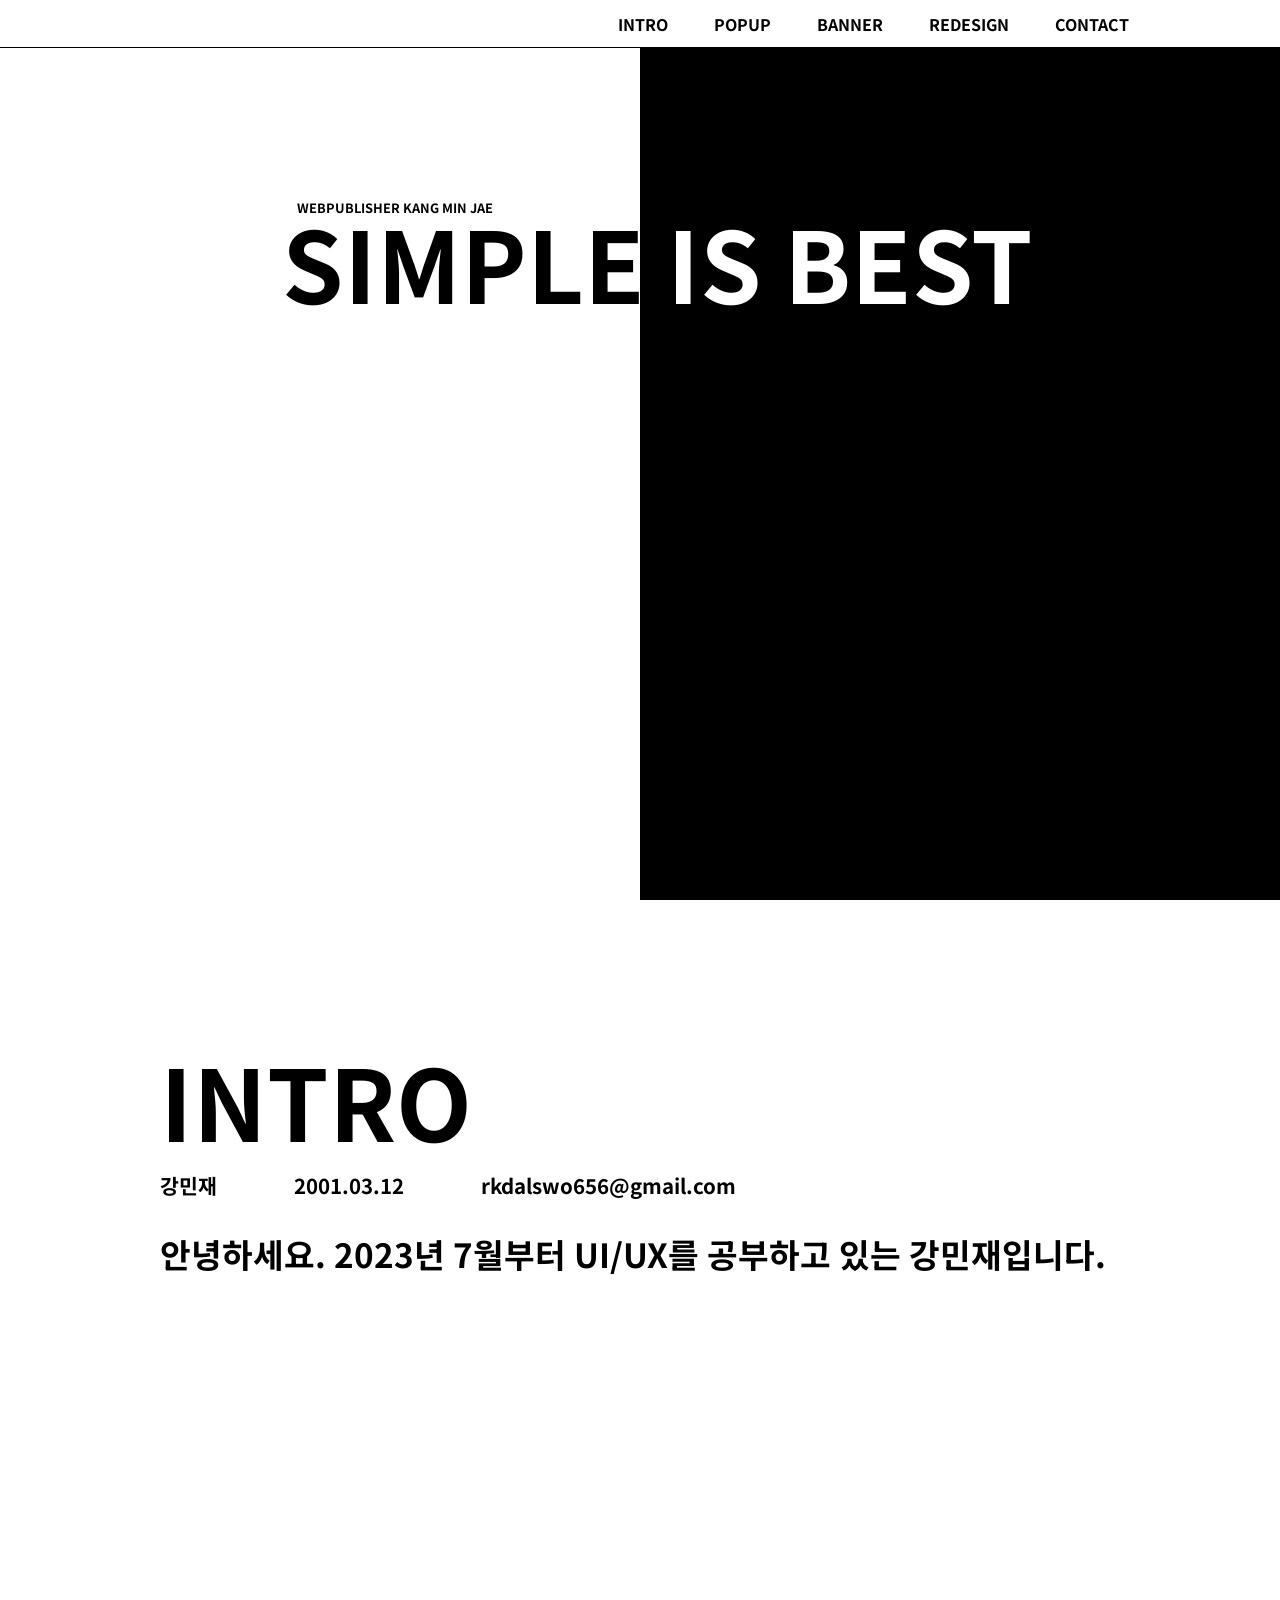
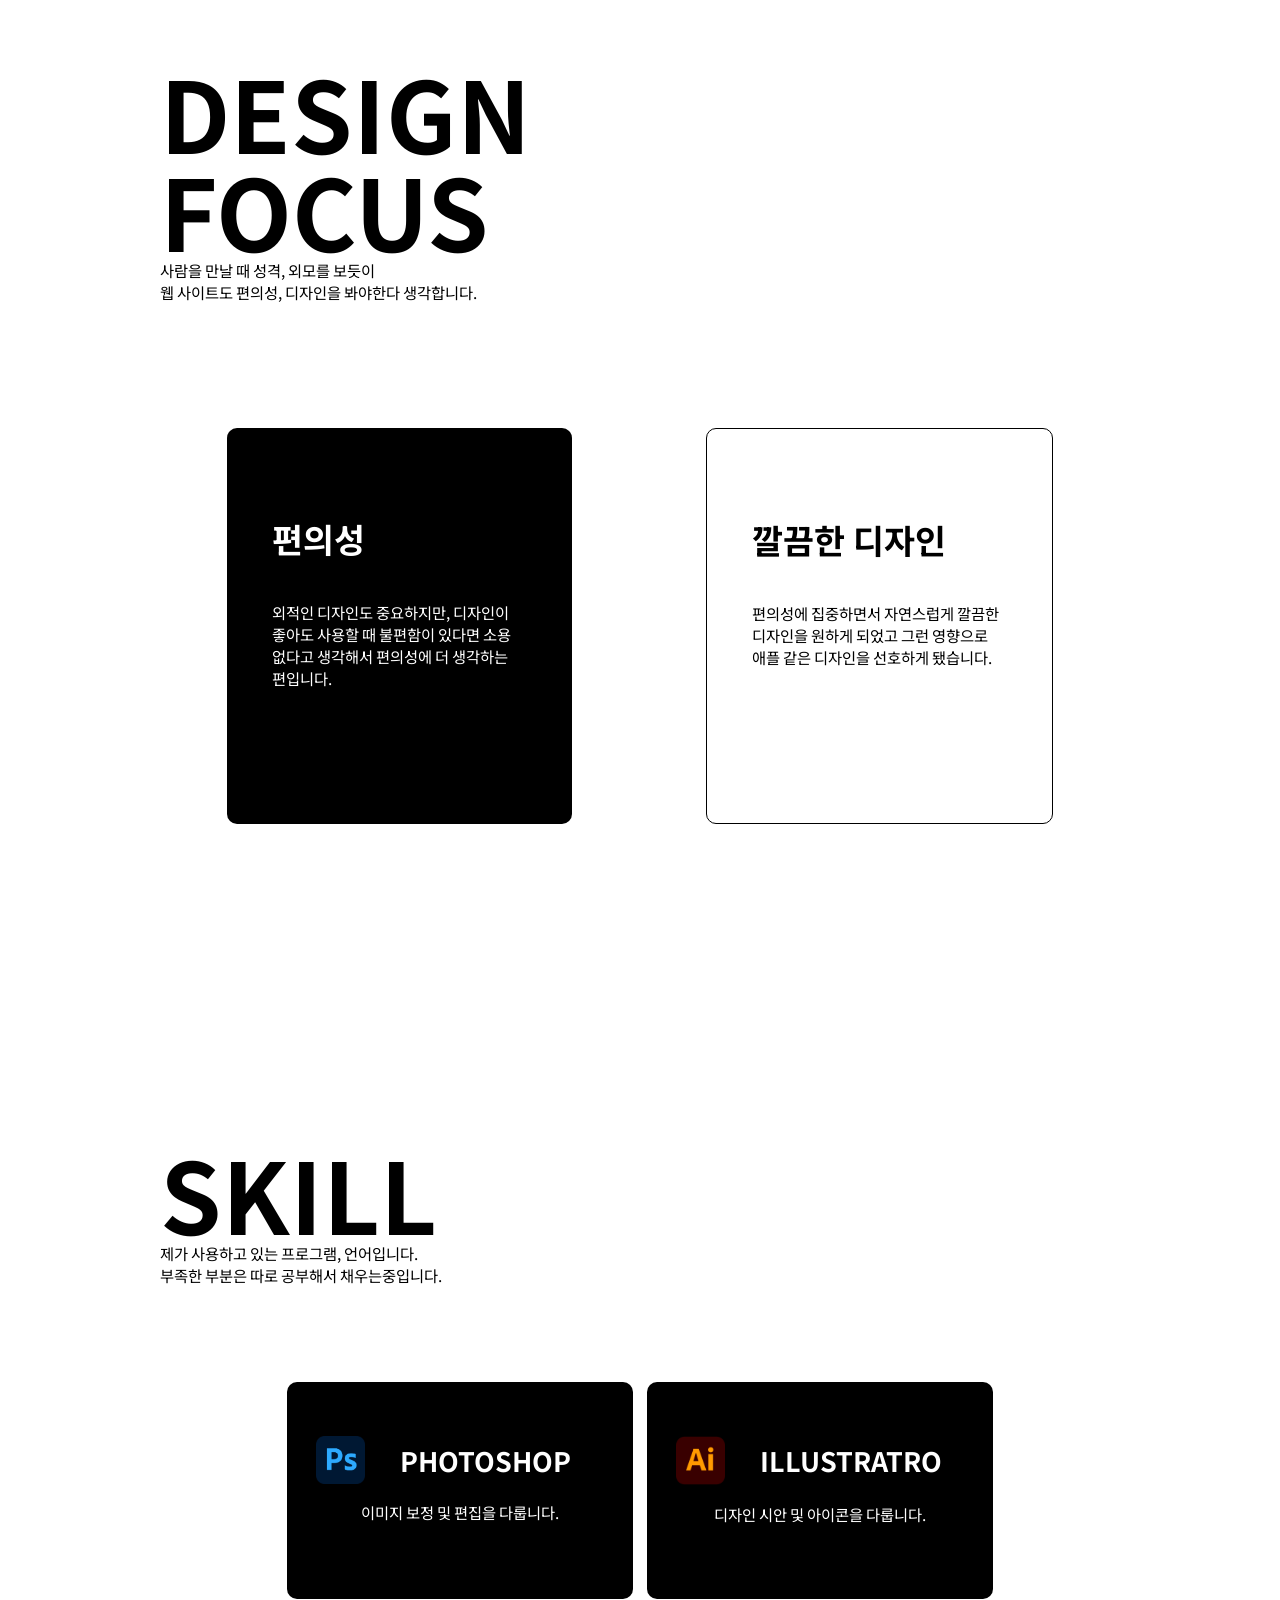
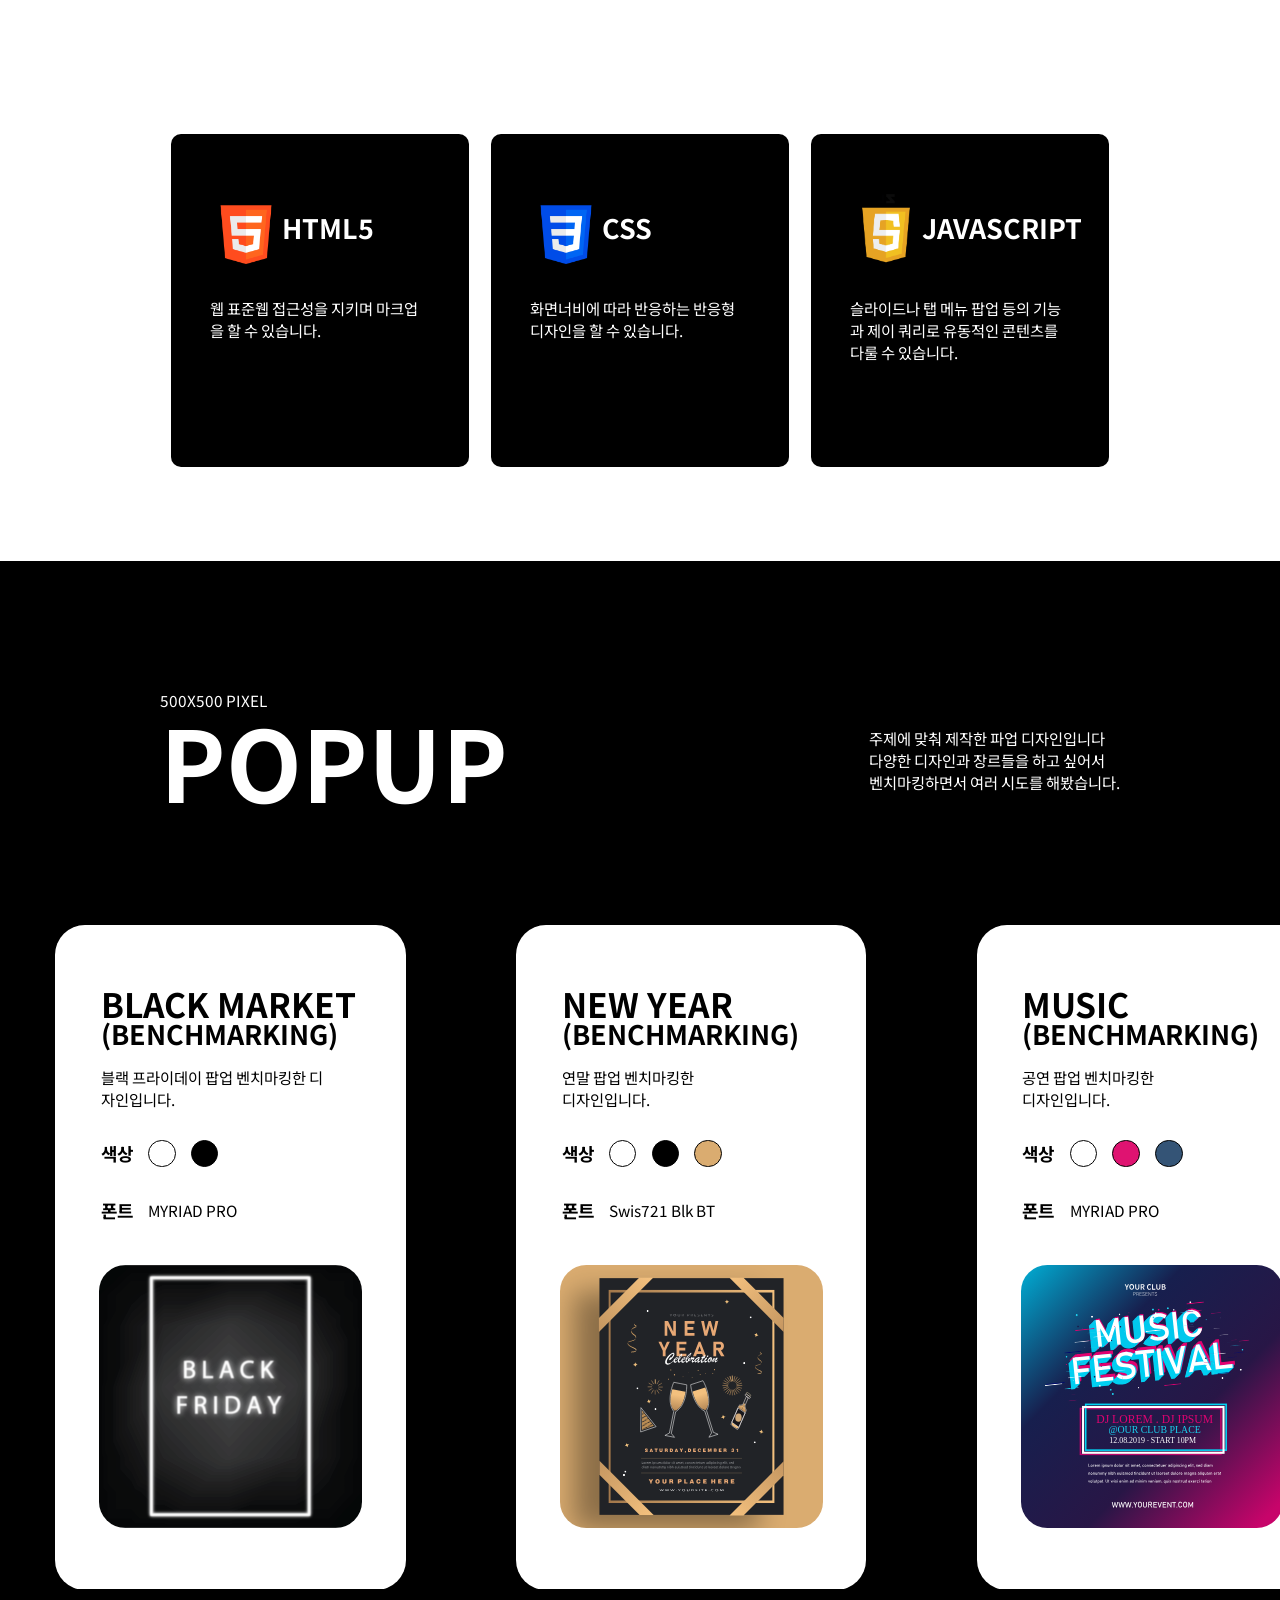
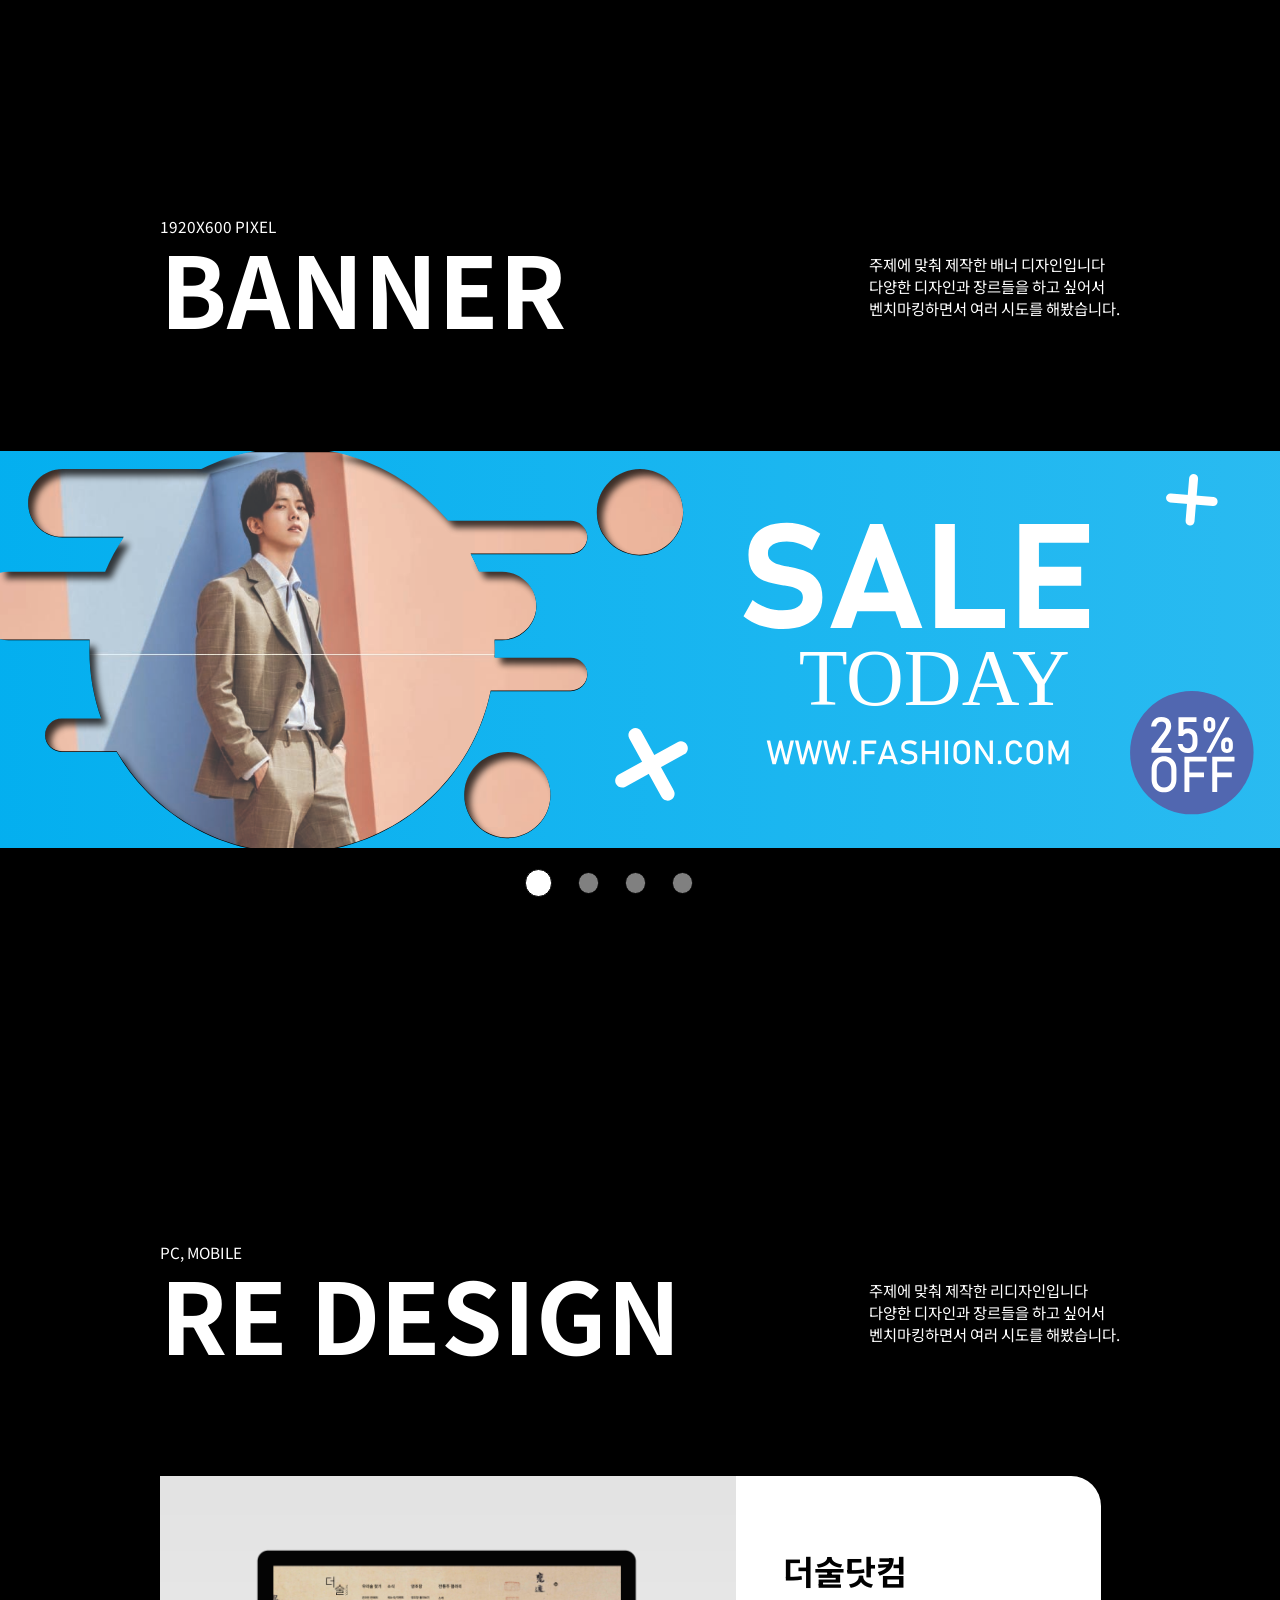
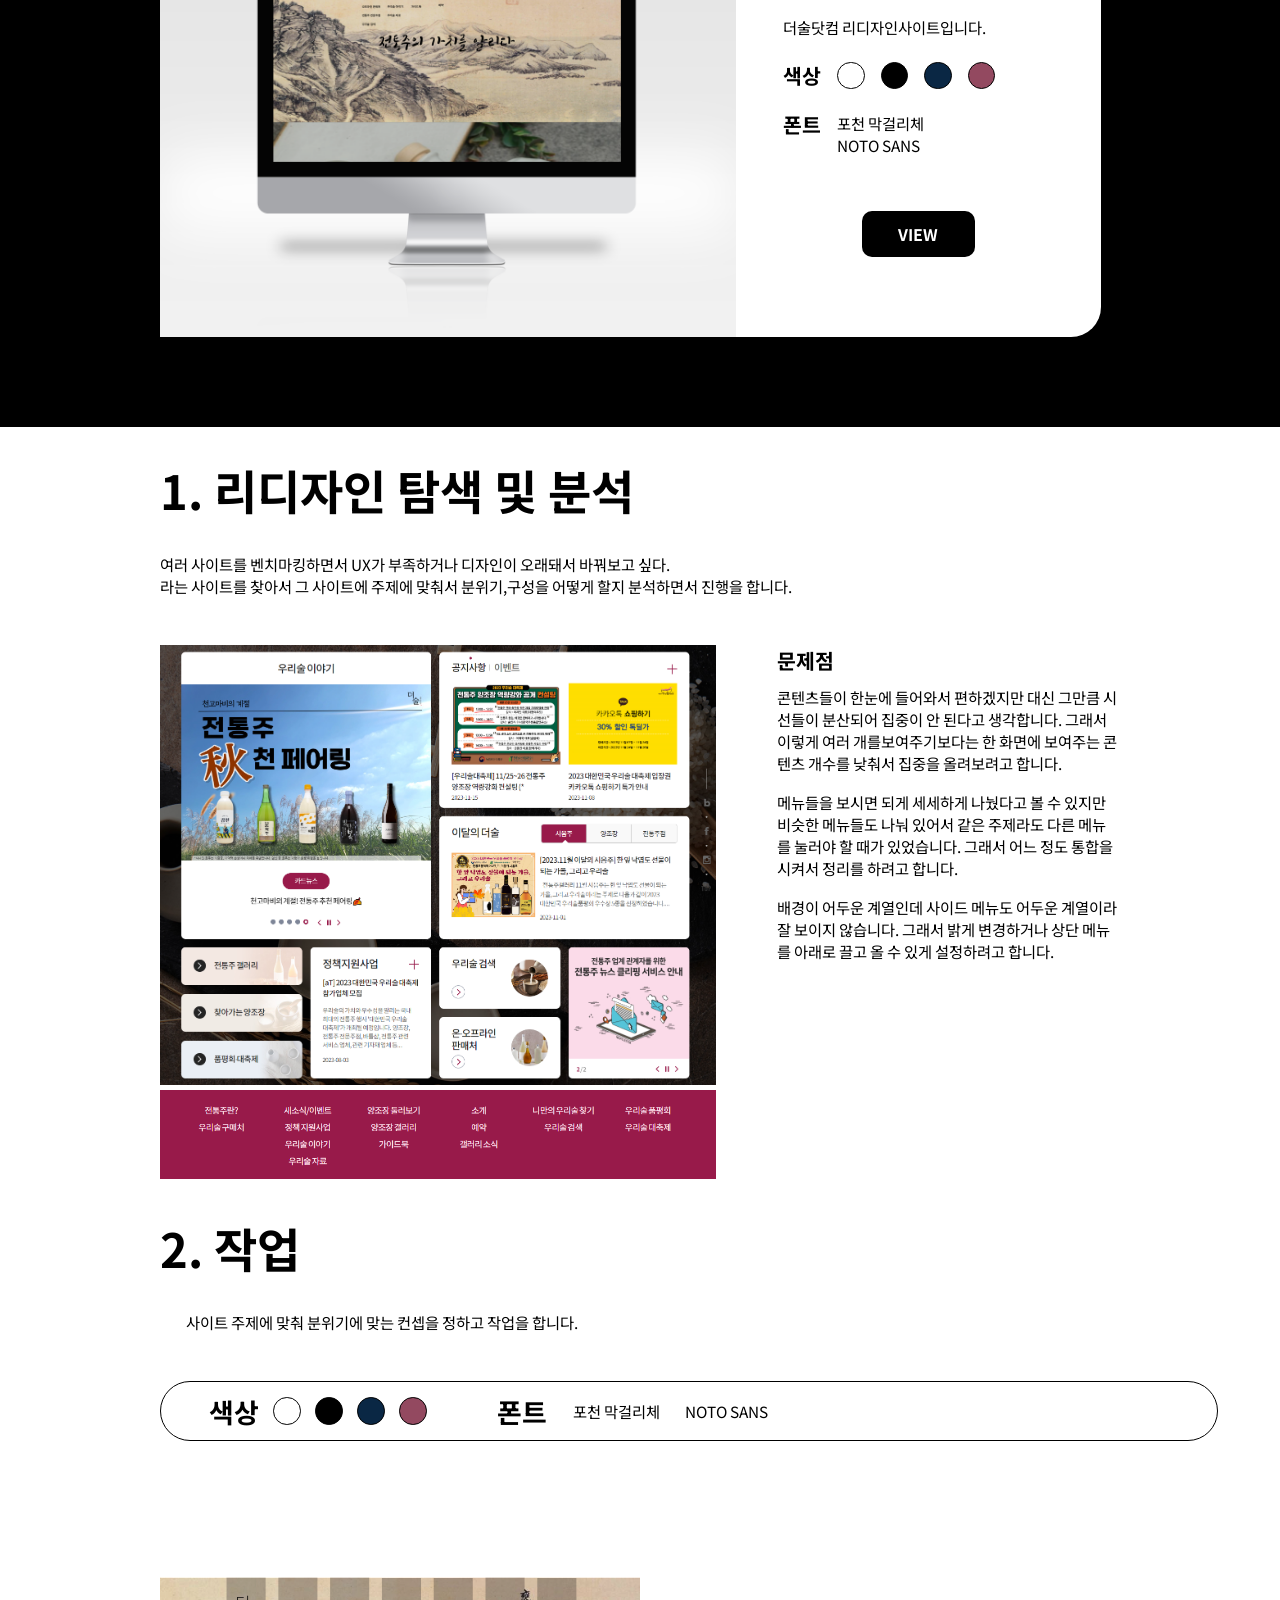
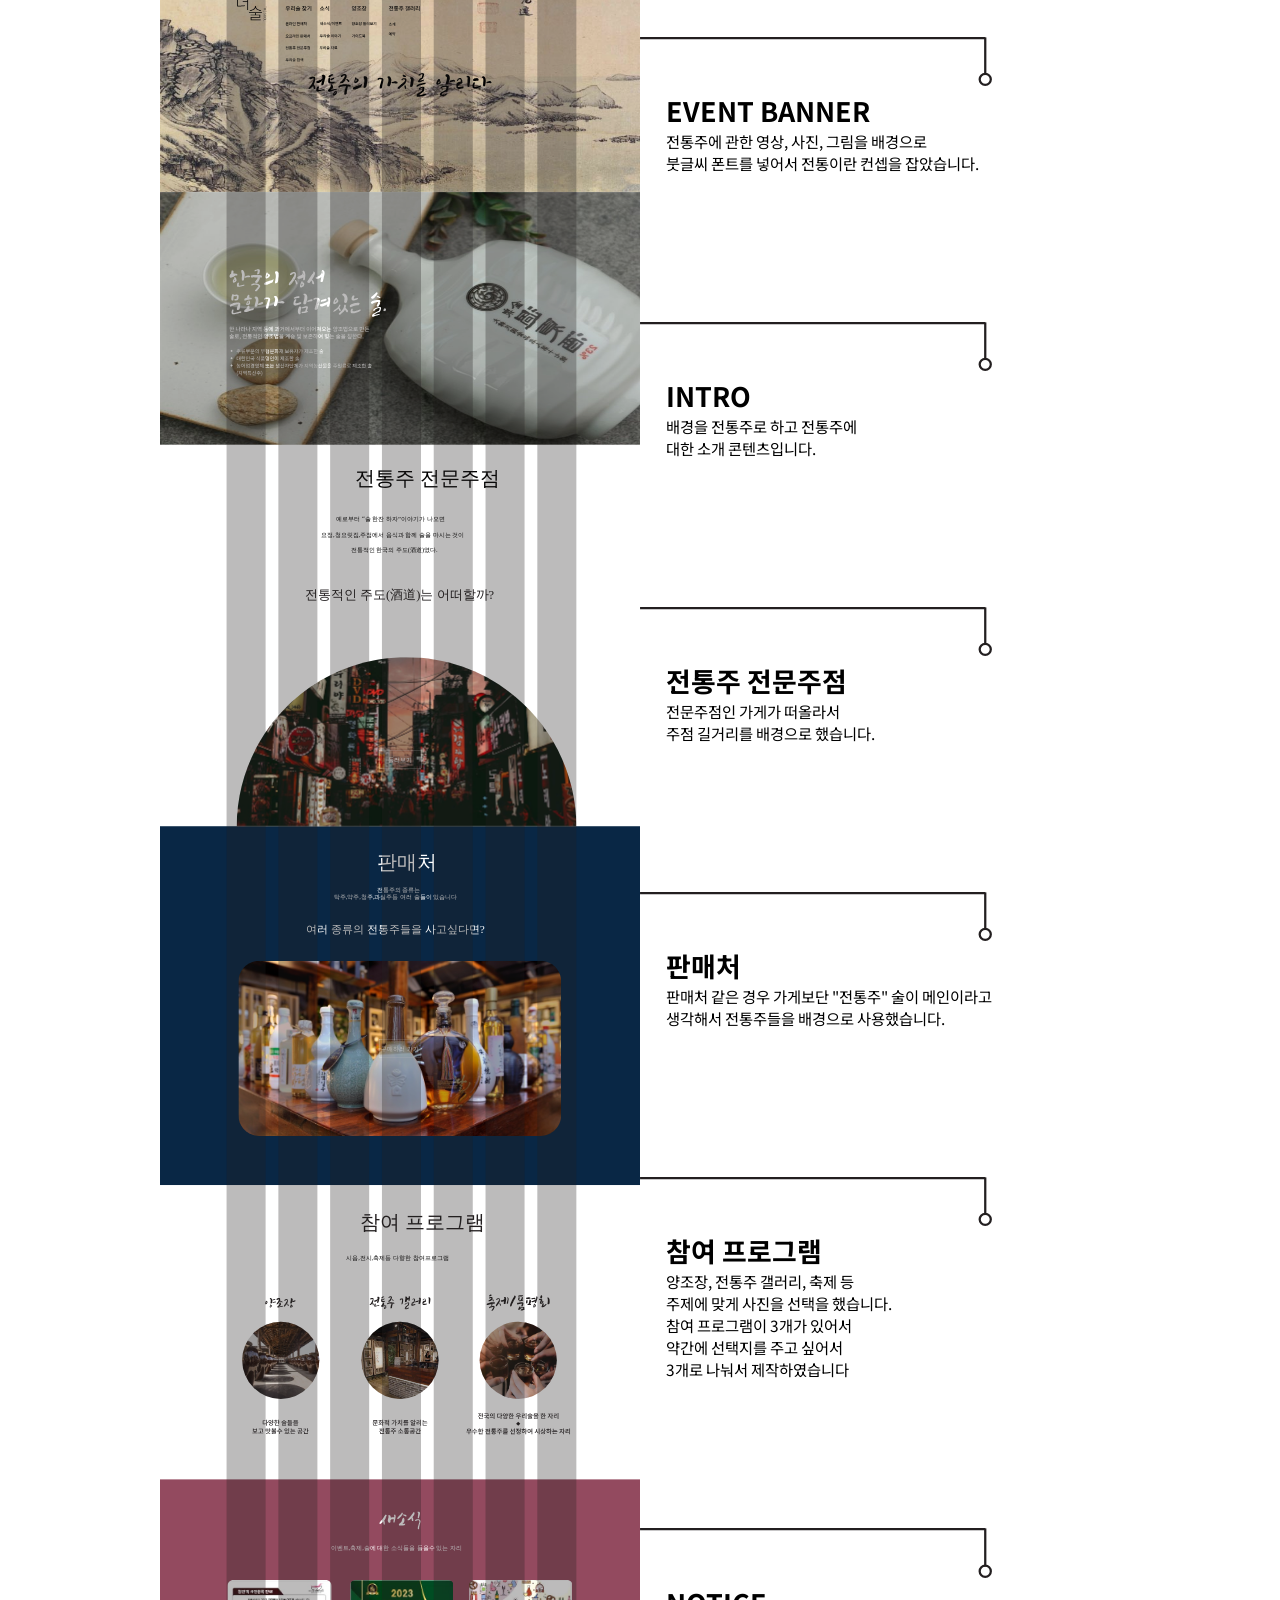
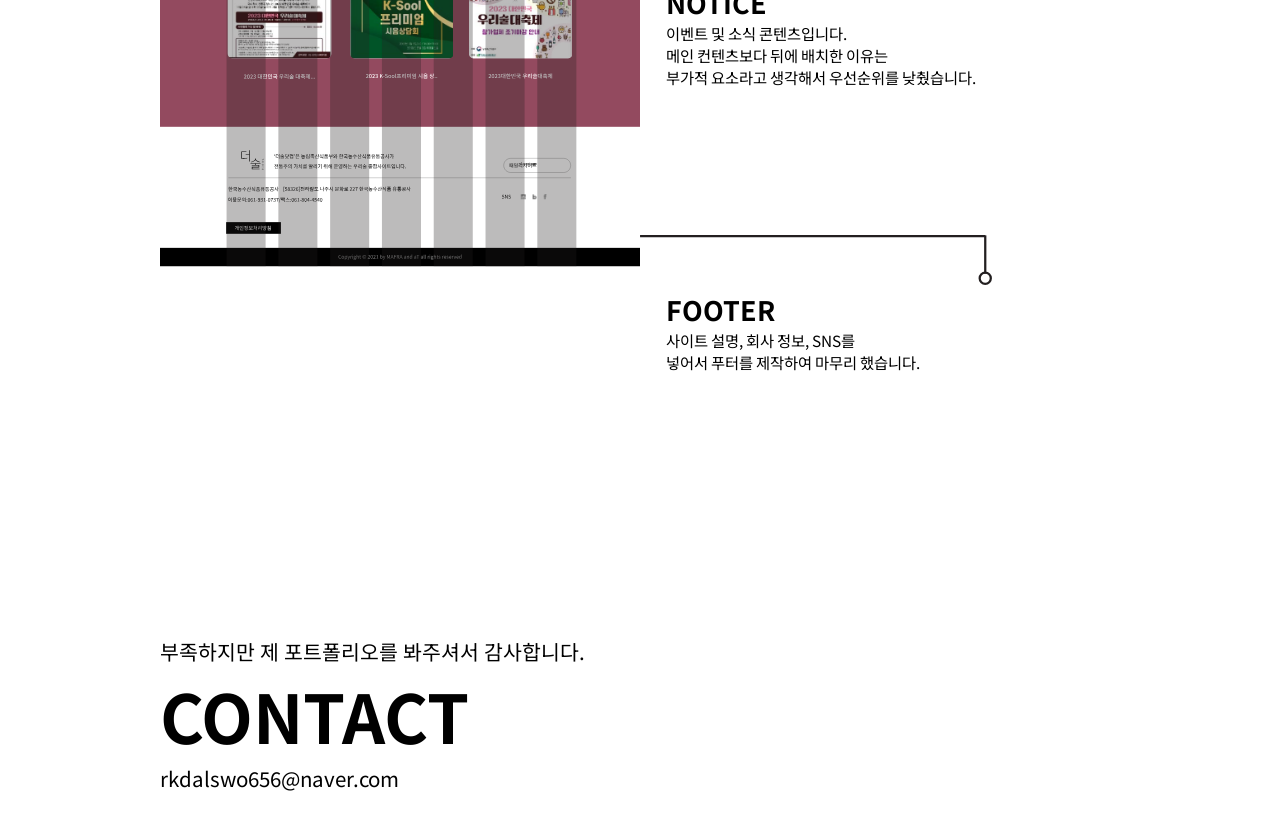
<file: index.html>
<!DOCTYPE html>
<html lang="en">
<head>
    <meta charset="UTF-8">
    <meta name="viewport" content="width=device-width, initial-scale=1.0">
    <title>Document</title>
    <link rel="stylesheet" href="./css/a.css">
    <link rel="stylesheet" href="./css/tab.css">
    <link rel="stylesheet" href="./css/mob.css">
    <script src="https://code.jquery.com/jquery-3.7.1.min.js"></script>
    <script src="./js/a.js"></script>
    <link rel="preconnect" href="https://fonts.googleapis.com">
<link rel="preconnect" href="https://fonts.gstatic.com" crossorigin>
<link href="https://fonts.googleapis.com/css2?family=Noto+Sans+KR&display=swap" rel="stylesheet">
</head>
<body>
    <header>
        <nav>
            <ul class="gnb">
                <li class="gnb_a"><a href="#tag1"><span>INTRO</span></a></li>
                <li class="gnb_b"><a href="#tag2"><span>POPUP</span></a></li>
                <li class="gnb_c"><a href="#tag3"><span>BANNER</span></a></li>
                <li class="gnb_d"><a href="#tag4"><span>REDESIGN</span></a></li>
                <li class="gnb_e"><a href="#tag5"><span>CONTACT</span></a></li>
            </ul>
        </nav>
    </header>
    <main>
        <div id="tag1"class="simple_c">
            <div class="simple">
                <div class="simple_a"></div>
                <div class="simple_b"></div>
            </div>
            <div class="simple_name">
                <p class="simple_name_a">WEBPUBLISHER KANG MIN JAE</p>
                <p class="simple_name_b">SIMPLE <span>IS BEST</span></p>
            </div>
        </div>
        <div class="intro">
            <h1>INTRO</h1>
            <span>강민재</span><span>2001.03.12</span><span>rkdalswo656@gmail.com</span>
            <p>안녕하세요. 2023년 7월부터 UI/UX를
                    공부하고 있는 강민재입니다.
            </p>
        </div>
        <div class="focus">
            <h1>DESIGN<br>
                FOCUS</h1>
                <p>사람을 만날 때 성격, 외모를 보듯이<br>
                    웹 사이트도 편의성, 디자인을 봐야한다 생각합니다.</p>
                <div class="focus_li">
                    <div class="focus_a">
                        <h2>편의성</h2>
                        <p>외적인 디자인도 중요하지만, 디자인이 좋아도 사용할 때 불편함이 있다면 소용없다고 생각해서 편의성에 더 생각하는 편입니다.</p>
                    </div>
                    <div class="focus_b">
                        <h2>깔끔한 디자인</h2>
                        <p>편의성에 집중하면서 자연스럽게 깔끔한 디자인을
                            원하게 되었고 그런 영향으로 애플 같은 디자인을
                            선호하게 됐습니다.
                        </p>
                    </div>
                </div>
        </div>
        <div class="skill">
            <h1>SKILL</h1>
            <p>제가 사용하고 있는 프로그램, 언어입니다.<br>
                부족한 부분은 따로 공부해서 채우는중입니다.</p>
            <div class="adobe">
                <div class="skill_cop">
                    <div class="skill_title">
                        <img src="./img/ps.png" alt="" width="17%" height="17%">
                        <h2>PHOTOSHOP</h2>
                    </div>
                    <p>이미지 보정 및 편집을 다룹니다.</p>
                </div>
                <div class="skill_cop">
                    <div class="skill_title">
                        <img src="./img/ai.png" alt="" width="17%" height="17%">
                        <h2>ILLUSTRATRO</h2>
                    </div>
                    <p>디자인 시안 및 아이콘을 다룹니다.</p>
                </div>
            </div>
            <div class="vs">
                <div class="vs_cop">
                    <div class="vs_title">
                        <img src="./img/html.png" alt="" width="33%" height="33%">
                        <h2>HTML5</h2>
                    </div>
                    <p>웹 표준웹 접근성을 지키며
                         마크업을 할 수 있습니다.</p>
                </div>
                <div class="vs_cop">
                    <div class="vs_title">
                        <img src="./img/css.png" alt="" width="33%" height="33%">
                        <h2>CSS</h2>
                    </div>
                    <p>화면너비에 따라 반응하는
                        반응형 디자인을
                        할 수 있습니다.</p>
                </div>
                <div class="vs_cop">
                    <div class="vs_title">
                        <img src="./img/js.png" alt="" width="33%" height="33%">
                        <h2>JAVASCRIPT</h2>
                    </div>
                    <p>슬라이드나 탭 메뉴 팝업
                        등의 기능과 제이 쿼리로 유동적인
                        콘텐츠를 다룰 수 있습니다.
                    </p>
                </div>
            </div>
        </div>
        <div id="tag2"class="popup">
            <p class="title_pixel">500X500 PIXEL</p>
            <div class="popup_title">
                <h1>POPUP</h1>
                <P>주제에 맞춰 제작한 파업 디자인입니다<br>
                    다양한 디자인과 장르들을 하고 싶어서<br>
                    벤치마킹하면서 여러 시도를 해봤습니다.</P>
            </div>
            <div class="slideview">
                <div class="train">
                    <div class="popuplist">
                        <h2>BLACK MARKET<br><span>(BENCHMARKING)</span></h2>
                        <p>블랙 프라이데이 팝업 벤치마킹한 디자인입니다.</p>
                        <div class="color_com">
                            <h3>색상</h3>
                            <div class="wh"></div>
                            <div class="bl"></div>
                        </div>
                        <div class="font_com">
                            <h3>폰트</h3>
                            <p>MYRIAD PRO</p>
                        </div>
                        <div class="popup_img">
                            <img src="./img/BLACK.svg" alt="" width="75%" >
                        </div>
                    </div>
                    <div class="popuplist">
                        <h2>NEW YEAR<br><span>(BENCHMARKING)</span></h2>
                        <p>연말 팝업 벤치마킹한<br>디자인입니다.</p>
                        <div class="color_com">
                            <h3>색상</h3>
                            <div class="wh"></div>
                            <div class="bl"></div>
                            <div class="sal"></div>
                        </div>
                        <div class="font_com">
                            <h3>폰트</h3>
                            <p>Swis721 Blk BT</p>
                        </div>
                        <div class="popup_img">
                            <img src="./img/new years.svg" alt="" width="75%" >
                        </div>
                    </div>
                    <div class="popuplist">
                        <h2>MUSIC<br><span>(BENCHMARKING)</span></h2>
                        <p>공연 팝업 벤치마킹한<br>디자인입니다.</p>
                        <div class="color_com">
                            <h3>색상</h3>
                            <div class="wh"></div>
                            <div class="pi"></div>
                            <div class="blu"></div>
                        </div>
                        <div class="font_com">
                            <h3>폰트</h3>
                            <p>MYRIAD PRO</p>
                        </div>
                        <div class="popup_img">
                            <img src="./img/MUSIC POP.svg" alt="" width="75%" >
                        </div>
                    </div>
                    <div class="popuplist">
                        <h2>CHRISMAS<br><span>(BENCHMARKING)</span></h2>
                        <p>크리스마스 팝업 <br>벤치마킹한 디자인입니다.</p>
                        <div class="color_com">
                            <h3>색상</h3>
                            <div class="gr"></div>
                            <div class="ygr"></div>
                            <div class="ye"></div>
                        </div>
                        <div class="font_com">
                            <h3>폰트</h3>
                            <p>MYRIAD PRO</p>
                        </div>
                        <div class="popup_img">
                            <img src="./img/chirismas.svg" alt="" width="75%" >
                        </div>
                    </div>
                    <div class="popuplist">
                        <h2>MUSIC<br><span>(BENCHMARKING)</span></h2>
                        <p>라이브 뮤직 팝업 <br>벤치마킹한 디자인입니다.</p>
                        <div class="color_com">
                            <h3>색상</h3>
                            <div class="wh"></div>
                            <div class="pu"></div>
                            <div class="ybl"></div>
                        </div>
                        <div class="font_com">
                            <h3>폰트</h3>
                            <p>Source Sans Variable</p>
                        </div>
                        <div class="popup_img">
                            <img src="./img/test pop.svg" alt="" width="75%" >
                        </div>
                    </div>
                    <div class="popuplist">
                        <h2>FESTIVAL<br><span>(BENCHMARKING)</span></h2>
                        <p>페스티벌 팝업 <br>벤치마킹한 디자인입니다.</p>
                        <div class="color_com">
                            <h3>색상</h3>
                            <div class="wh"></div>
                            <div class="buu"></div>
                            <div class="or"></div>
                            <div class="buuu"></div>
                        </div>
                        <div class="font_com">
                            <h3>폰트</h3>
                            <p>Bahnschrift</p>
                        </div>
                        <div class="popup_img">
                            <img src="./img/ELECTRO.svg" alt=""width="75%" >
                        </div>
                    </div>
                </div>
                <ul class="popup_btn">
                    <li class="popup_left bye"><img src="./img/left.svg " alt=""></li>
                    <li class="popup_right bye"><img src="./img/right.svg" alt=""></li>
                </ul>
                <ul class="popup_btn2">
                    <li class="popup_left2 bye"><img src="./img/left.svg " alt=""></li>
                    <li class="popup_right2 bye"><img src="./img/right.svg" alt=""></li>
                </ul>
            </div>
        </div>
        <div id="tag3" class="banner">
            <p class="title_pixel">1920X600 PIXEL</p>
            <div class="popup_title">
                <h1>BANNER</h1>
                <p>주제에 맞춰 제작한 배너 디자인입니다<br>
                    다양한 디자인과 장르들을 하고 싶어서<br>
                    벤치마킹하면서 여러 시도를 해봤습니다.</P>
            </div>
            <div class="banner_slide">
                <ul class="banner_train">
                    <li class="san_a">
                        <img src="./img/fashion banner.svg" alt="" width="1920px">
                        <div class="san bye">
                            <h2>FASHION BANNER(BENCHMARKING)</h2>
                            <P>패션 배너들을 벤치마킹해서 디자인한 것입니다.</P>
                            <div class="banner_color">
                                <h3>색상</h3>
                                <div class="banner_wh"></div>
                                <div class="banner_a"></div>
                                <div class="banner_b"></div>
                            </div>
                            <div class="banner_font">
                                <h3>폰트</h3>
                                <p>Bahnschrift</p>
                            </div>
                        </div>
                    </li>
                    <li class="san_a">
                        <img src="./img/banner1.svg" alt="" width="1920px">
                        <div class="san bye">
                            <h2>BLACK FRIDAY BANNER(BENCHMARKING)</h2>
                            <P>블랙 프라이데이 팝업들을 벤치마킹해서 디자인한 것입니다.</P>
                            <div class="banner_color">
                                <h3>색상</h3>
                                <div class="banner_wh"></div>
                                <div class="banner_red"></div>
                                <div class="banner_bl"></div>
                            </div>
                            <div class="banner_font">
                                <h3>폰트</h3>
                                <p>Berlin Sans FB Demi</p>
                            </div>
                        </div>
                    </li>
                    <li class="san_a">
                        <img src="./img/christmas banner.svg" alt="" width="1920px">
                        <div class="san bye">
                            <h2>CHRISTMAS BANNER(BENCHMARKING)</h2>
                            <P>크리스마스 배너들을 벤치마킹해서 디자인한 것입니다.</P>
                            <div class="banner_color">
                                <h3>색상</h3>
                                <div class="banner_red"></div>
                                <div class="banner_ye"></div>
                                <div class="banner_wh"></div>
                            </div>
                            <div class="banner_font">
                                <h3>폰트</h3>
                                <p>휴먼엣체</p>
                            </div>
                        </div>
                    </li>
                    <li class="san_a">
                        <img src="./img/MUSIC BANNER.svg" alt="" width="1920px">
                        <div class="san bye">
                            <h2>MUSIC BANNER(BENCHMARKING)</h2>
                            <P>공연 배너들을 벤치마킹해서 디자인한 것입니다.</P>
                            <div class="banner_color">
                                <h3>색상</h3>
                                <div class="banner_wh"></div>
                                <div class="banner_pi"></div>
                                <div class="banner_nam"></div>
                            </div>
                            <div class="banner_font">
                                <h3>폰트</h3>
                                <p>Noto Sans</p>
                            </div>
                        </div>
                    </li>
                </ul>
                <ul class="btn">
                    <li class="btn_prev bye"><img src="./img/left.svg" alt=""></li>
                    <li class="btn_next bye"><img src="./img/right.svg" alt=""></li>
                </ul>
            </div>
            <ul class="pagenation">
                <li class="banner_on"></li>
                <li></li>
                <li></li>
                <li></li>
            </ul>
        </div>
        <div id="tag4" class="redesign">
            <p class="title_pixel">PC, MOBILE</p>
            <div class="popup_title">
                <h1>RE DESIGN</h1>
                <P>주제에 맞춰 제작한 리디자인입니다<br>
                    다양한 디자인과 장르들을 하고 싶어서<br>
                    벤치마킹하면서 여러 시도를 해봤습니다.</P>
            </div>
            <div class="redesign_mockup">
              
                <img src="./img/mockup.png" alt="" >
                
                <div class="redesign_title">
                    <h2>더술닷컴</h2>
                    <p class="redesign_p">더술닷컴 리디자인사이트입니다.
                    </p>
                    <div class="redesign_color">
                        <h3>색상</h3>
                        <div class="wh"></div>
                        <div class="bl"></div>
                        <div class="nam"></div>
                        <div class="zp"></div>
                    </div>
                    <div class="redesign_font">
                        <h3>폰트</h3>
                        <div>
                            <p>포천 막걸리체</p>
                            <p>NOTO SANS</p>
                        </div>
                    </div>
                    <div class="view_btn">
                        <a href="http://rkdalswo656.dothome.co.kr/">VIEW</a>
                    </div>
                </div>
            </div>
        </div> 
        <div class="redesign_a">
            <h2>1. 리디자인 탐색 및 분석</h2>
            <p class="redesign_aa">여러 사이트를 벤치마킹하면서
                UX가 부족하거나 디자인이 오래돼서
                바꿔보고 싶다.<br> 라는 사이트를 찾아서 
                그 사이트에 주제에 맞춰서 분위기,구성을 어떻게 할지
                분석하면서 진행을 합니다.
            </p>
            <div class="redesign_test">
                <div>
                <img src="./img/site a.png" alt="" width="90%">
                <img src="./img/site b.png" alt="" width="90%">
                </div>
                <div>
                <h3>문제점</h3>
                    <p>콘텐츠들이 한눈에 들어와서 편하겠지만 대신 그만큼 
                        시선들이 분산되어 집중이 안 된다고 생각합니다.
                        그래서 이렇게 여러 개를보여주기보다는 한 화면에 보여주는 콘텐츠 개수를 낮춰서
                        집중을 올려보려고 합니다.
                    </p>
                    <p>
                        메뉴들을 보시면 되게 세세하게 나눴다고 
                        볼 수 있지만 비슷한 메뉴들도 나눠 있어서
                        같은 주제라도 다른 메뉴를 눌러야 할 때가
                        있었습니다. 그래서 어느 정도 통합을 시켜서
                        정리를 하려고 합니다.
                    </p>
                    <p>
                        배경이 어두운 계열인데
                        사이드 메뉴도 어두운 계열이라 잘 보이지
                        않습니다. 그래서 밝게 변경하거나 상단 메뉴를 
                        아래로 끌고 올 수 있게 설정하려고 합니다.
                    </p>
                </div>
            </div>
        </div>
        <div class="redesign_b">
            <h2>2. 작업</h2>
            <p>사이트 주제에 맞춰 분위기에 맞는 컨셉을 정하고 작업을 합니다.</p>
            <div class="redesign_b_color">
                <div class="re_b_color">
                    <h3>색상</h3>
                    <div class="wh"></div>
                    <div class="bl"></div>
                    <div class="nam"></div>
                    <div class="zp"></div>
                </div>    
                <div class="re_b_font">
                    <h3>폰트</h3>
                    <p class="b_p">포천 막걸리체</p>
                    <p class="b_p">NOTO SANS</p>
                </div>
                
            </div >
            <div class="test4">
                <img src="./img/test1 copy.svg" alt="" width="50%">
                <div>   
                    <div class="redesign_bp">
                        <img src="./img/Asset 1.svg" alt="">
                        <h3>EVENT BANNER</h3>
                        <p>전통주에 관한 영상, 사진, 그림을 배경으로<br> 붓글씨 폰트를 넣어서 전통이란 컨셉을 잡았습니다.</p>
                    </div>
                    <div class="redesign_bp">
                        <img src="./img/Asset 1.svg" alt="">
                        <h3>INTRO</h3>
                        <p>배경을 전통주로 하고 전통주에<br> 대한 소개 콘텐츠입니다.</p>
                    </div>
                    <div class="redesign_bp">
                        <img src="./img/Asset 1.svg" alt="">
                        <h3>전통주 전문주점</h3>
                        <p>전문주점인 가게가 떠올라서 <br>주점 길거리를 배경으로 했습니다.</p>
                    </div>
                    <div class="redesign_bp">
                        <img src="./img/Asset 1.svg" alt="">
                        <h3>판매처</h3>
                        <p>판매처 같은 경우 가게보단 "전통주" 술이 메인이라고<br> 생각해서 전통주들을 배경으로 사용했습니다.</p>
                    </div>
                    <div class="redesign_bp">
                        <img src="./img/Asset 1.svg" alt="">
                        <h3>참여 프로그램</h3>
                        <p>양조장, 전통주 갤러리, 축제 등 <br>주제에 맞게 사진을 선택을 했습니다.<br>참여 프로그램이 3개가 있어서 <br>약간에 선택지를 주고 싶어서<br> 3개로 나눠서 제작하였습니다</p>
                    </div>
                    <div class="redesign_bp">
                        <img src="./img/Asset 1.svg" alt="">
                        <h3>NOTICE</h3>
                        <p>이벤트 및 소식 콘텐츠입니다. <br>메인 컨텐츠보다 뒤에 배치한 이유는<br> 부가적 요소라고 생각해서 우선순위를 낮췄습니다. </p>
                    </div>
                    <div class="redesign_bp">
                        <img src="./img/Asset 1.svg" alt="">
                        <h3>FOOTER</h3>
                        <p>사이트 설명, 회사 정보, SNS를 <br> 넣어서 푸터를 제작하여 마무리 했습니다.</p>
                    </div>
                </div>
            </div>
        </div>
    </main>
    <footer>
        <div id="tag5" class="contact">
            <p>부족하지만 제 포트폴리오를 봐주셔서 감사합니다.</p>
            <h1>CONTACT</h1>
            <P>rkdalswo656@naver.com</P>
        </div>
    </footer>
    
</body>
</html>
</file>
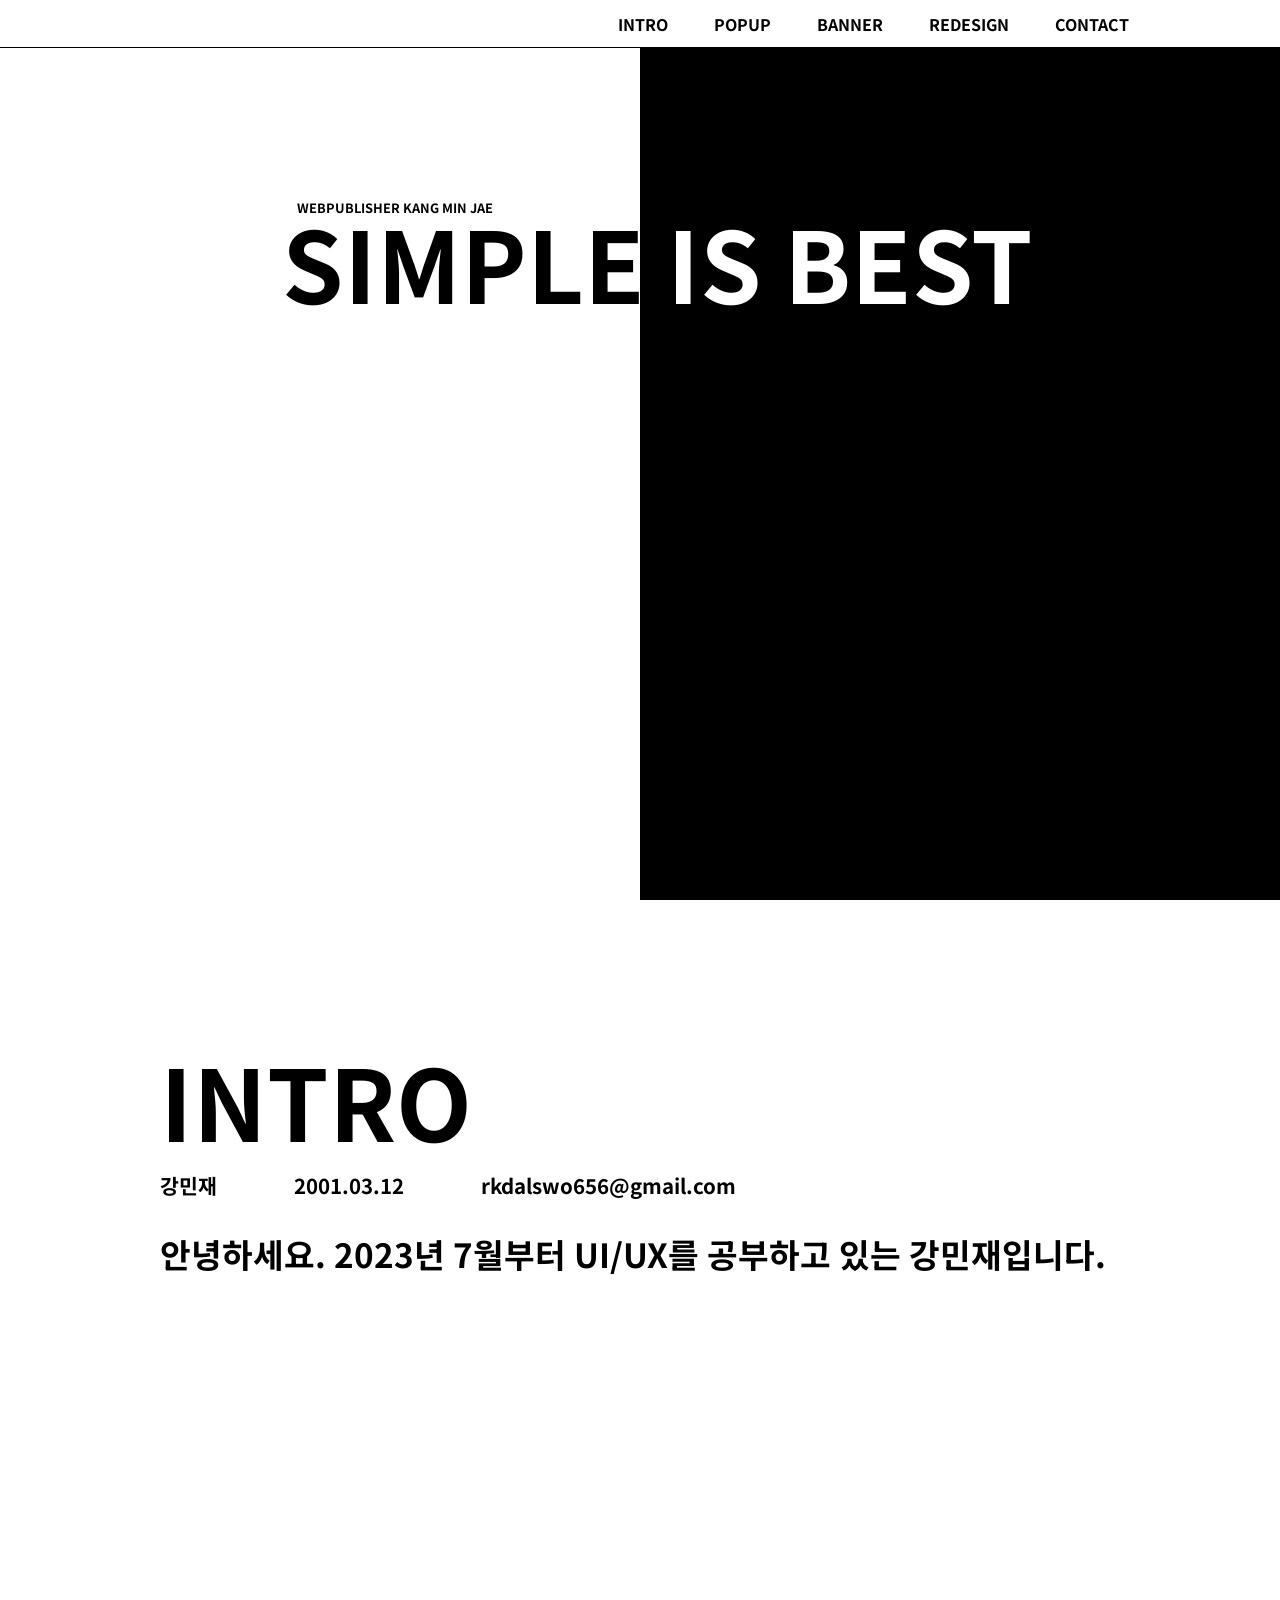
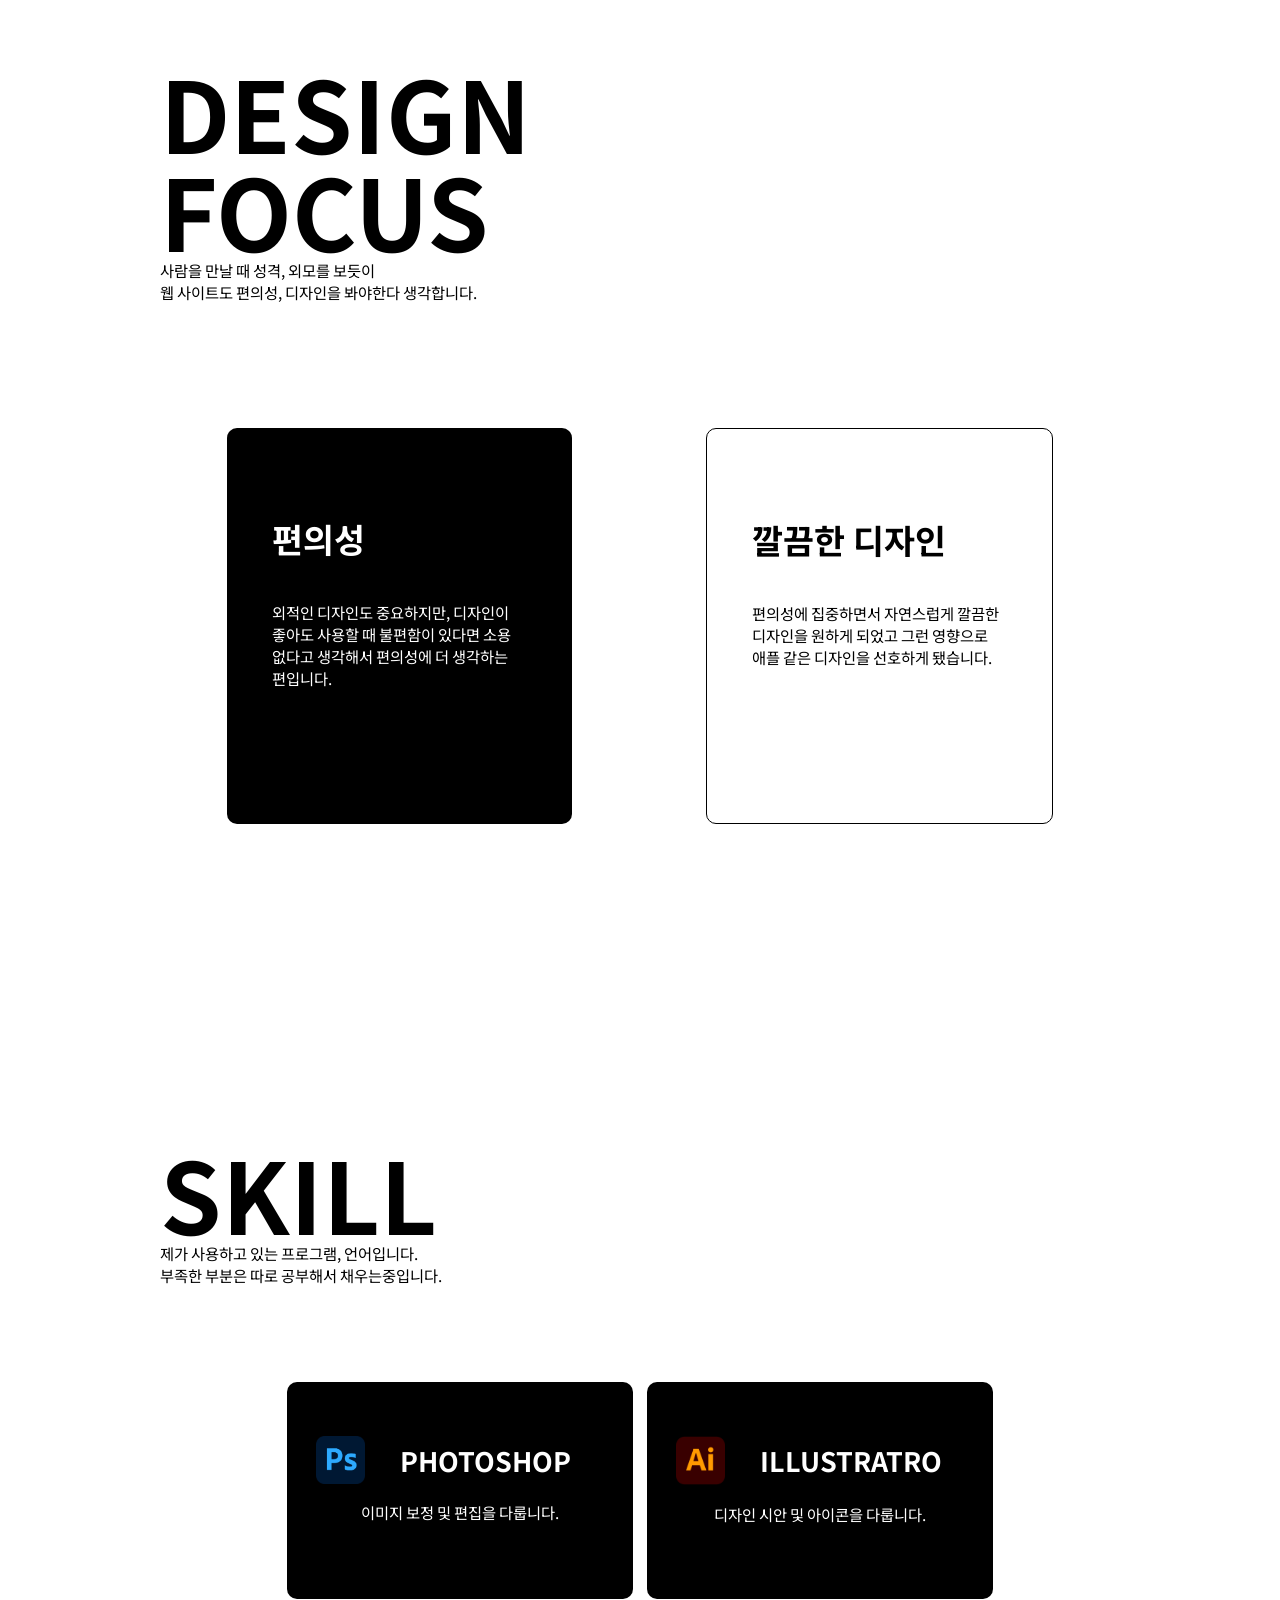
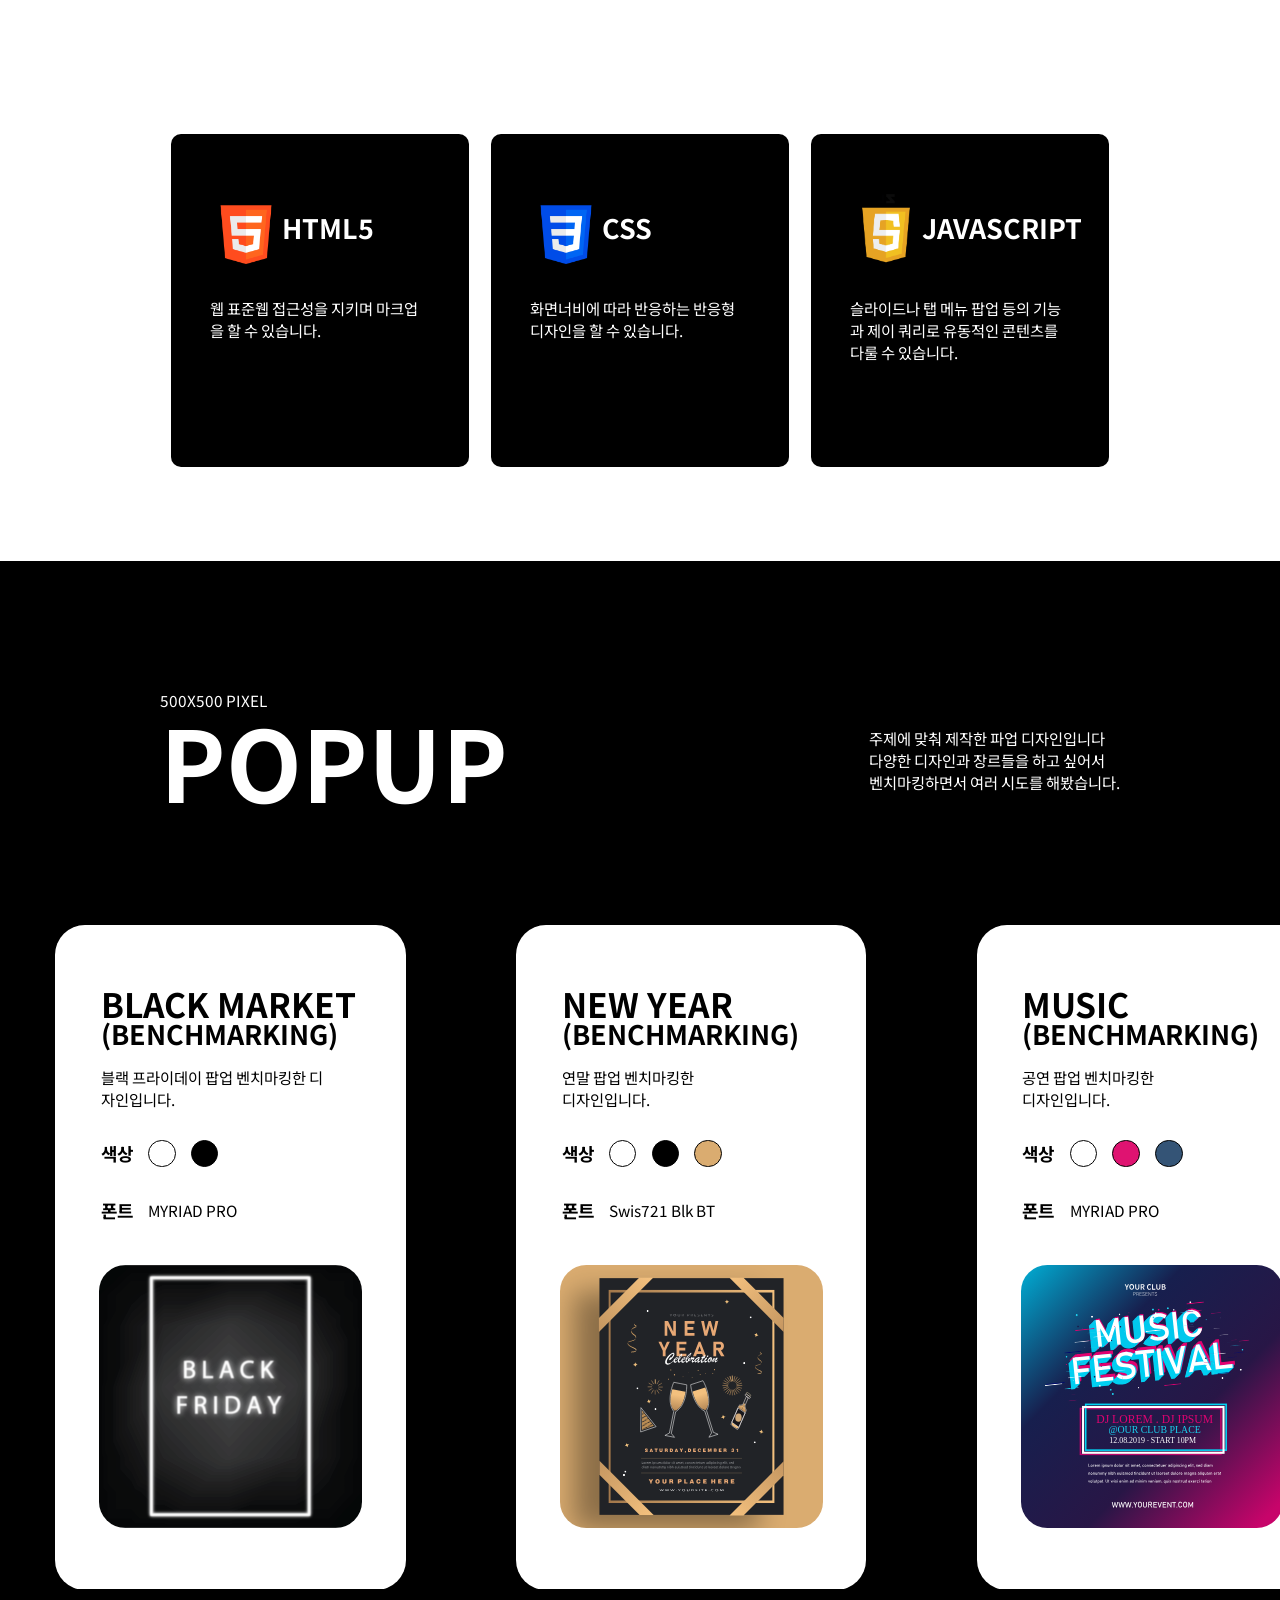
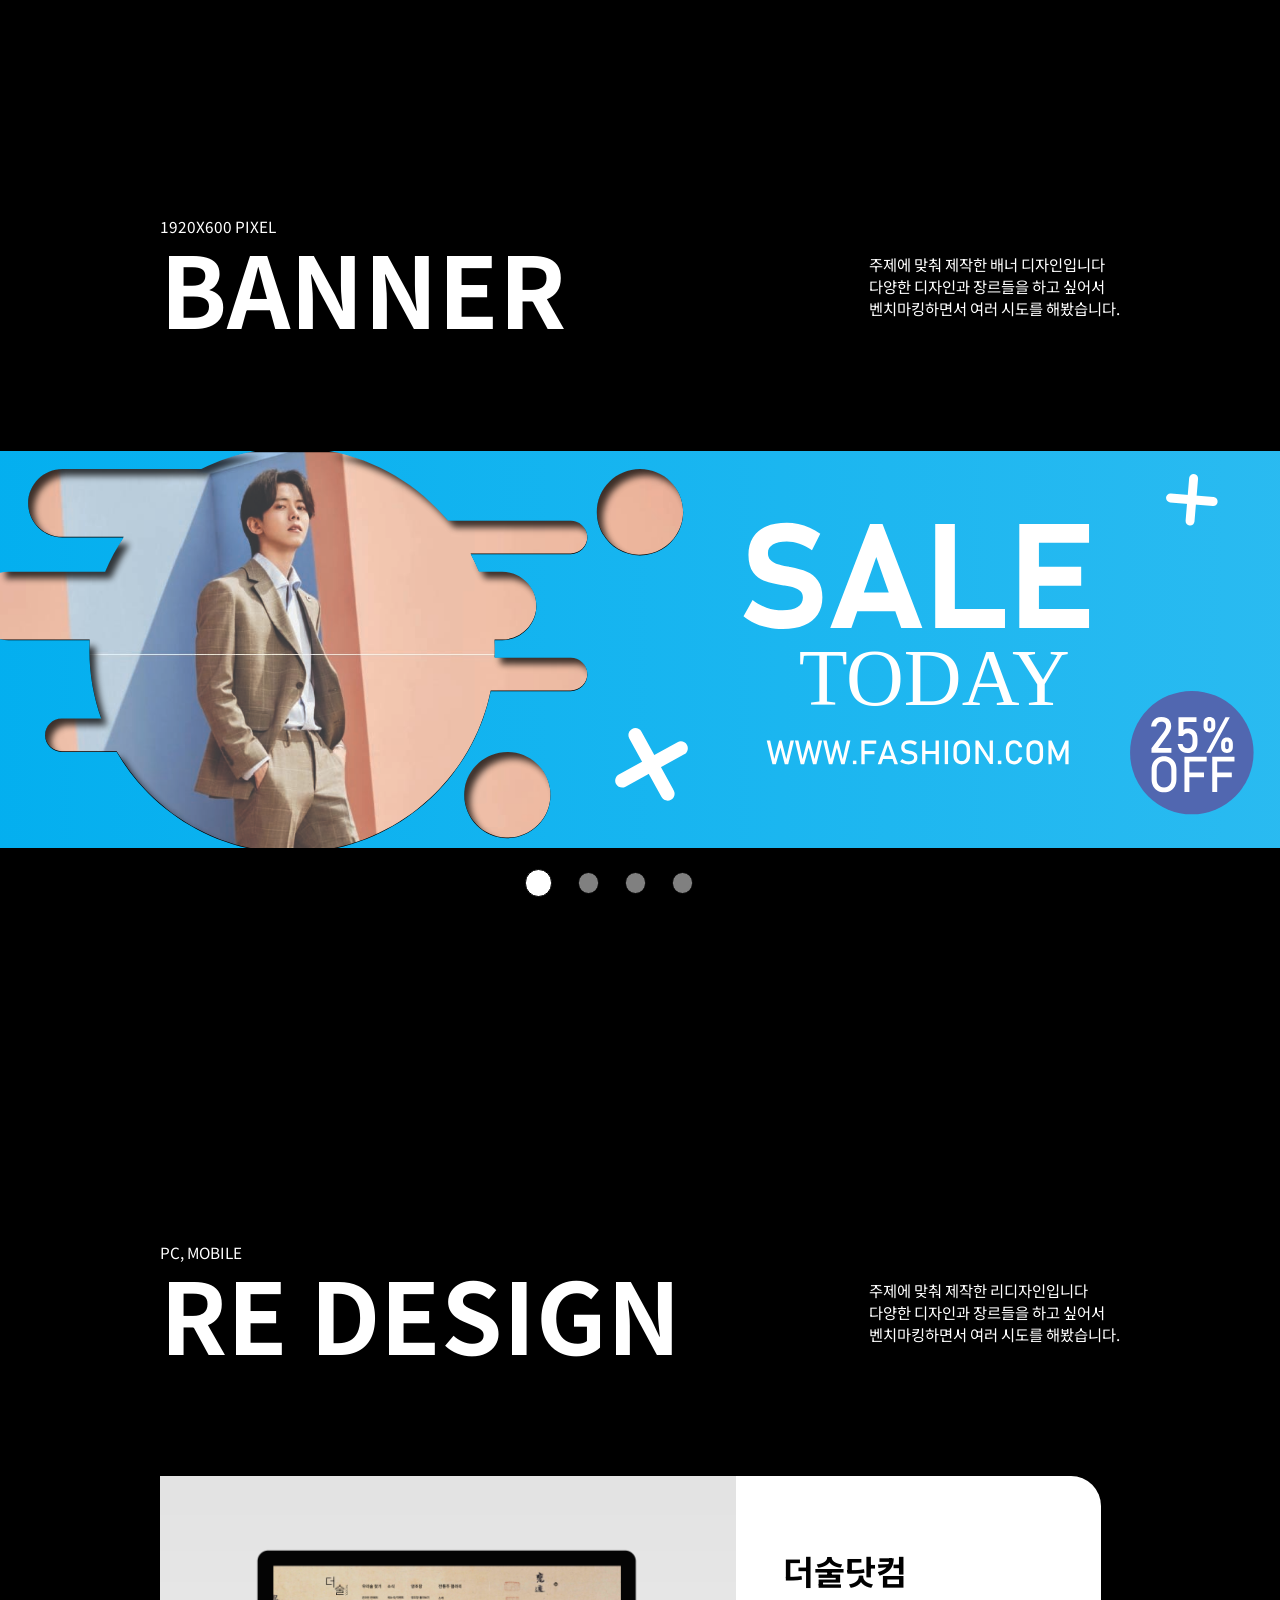
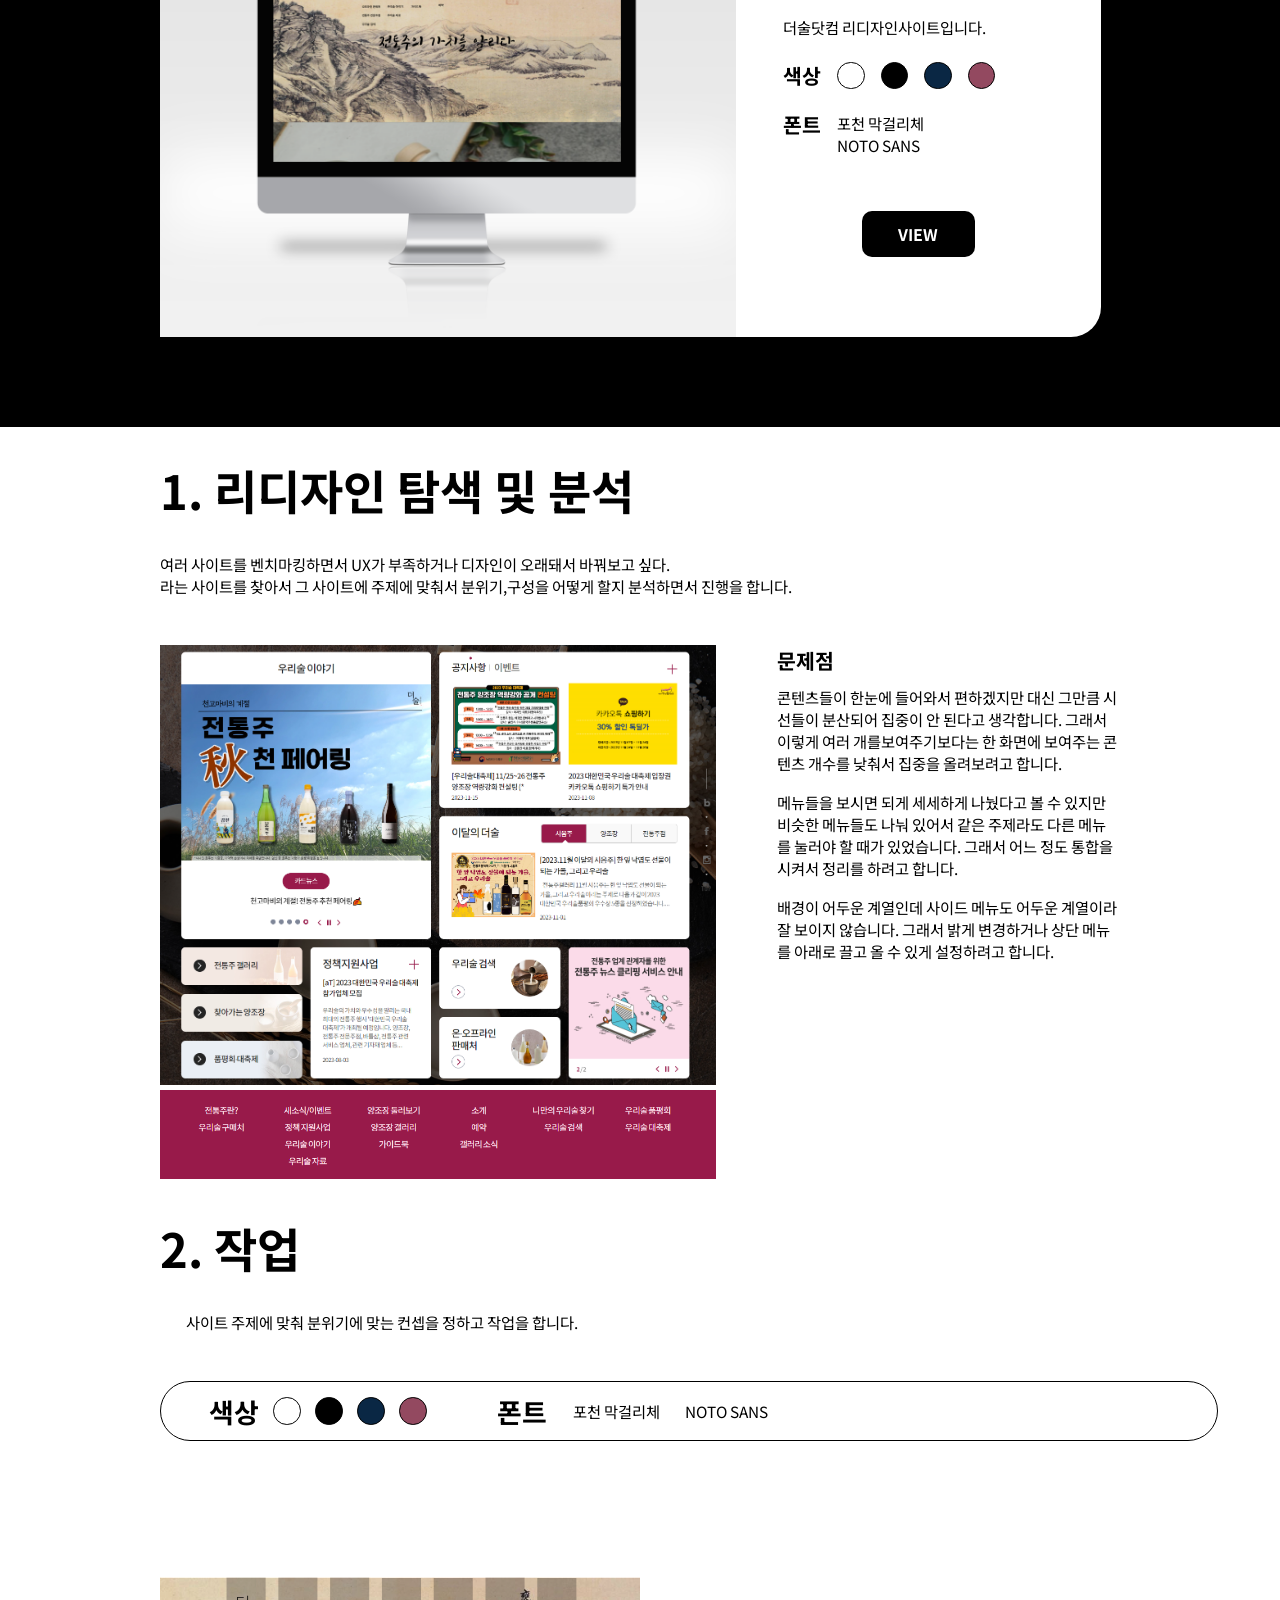
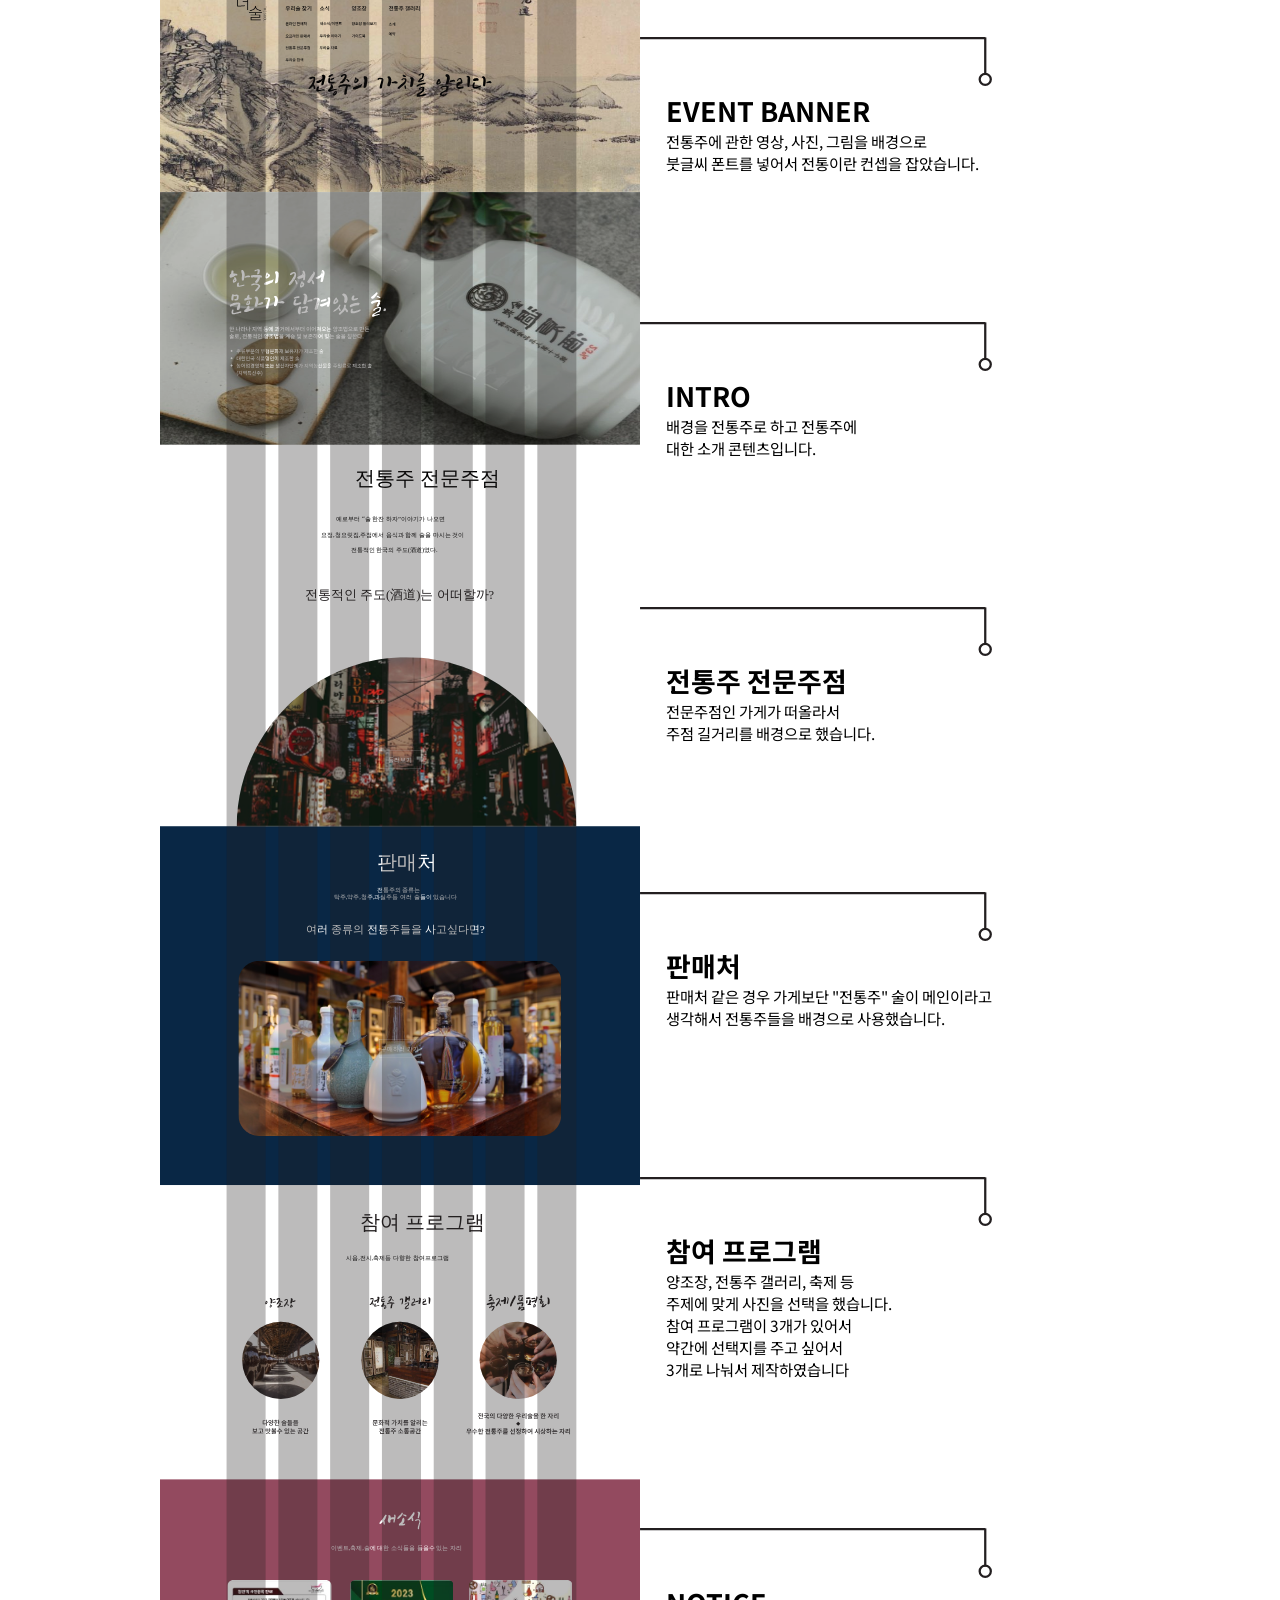
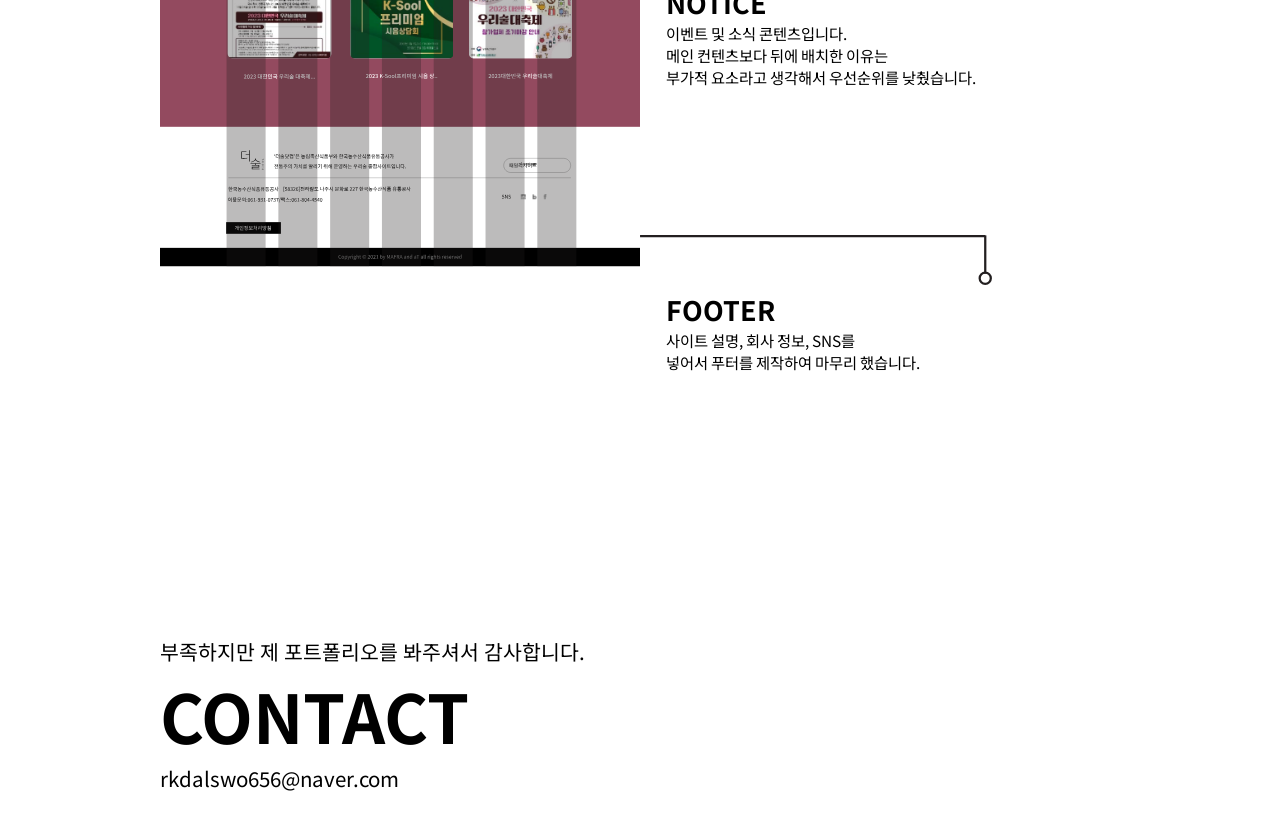
<file: a.html>
<!DOCTYPE html>
<html lang="en">
<head>
    <meta charset="UTF-8">
    <meta name="viewport" content="width=device-width, initial-scale=1.0">
    <title>Document</title>
    <link rel="stylesheet" href="./css/a.css">
    <link rel="stylesheet" href="./css/tab.css">
    <link rel="stylesheet" href="./css/mob.css">
    <script src="https://code.jquery.com/jquery-3.7.1.min.js"></script>
    <script src="./js/a.js"></script>
    <link rel="preconnect" href="https://fonts.googleapis.com">
<link rel="preconnect" href="https://fonts.gstatic.com" crossorigin>
<link href="https://fonts.googleapis.com/css2?family=Noto+Sans+KR&display=swap" rel="stylesheet">
</head>
<body>
    <header>
        <nav>
            <ul class="gnb">
                <li class="gnb_a"><a href="#tag1"><span>INTRO</span></a></li>
                <li class="gnb_b"><a href="#tag2"><span>POPUP</span></a></li>
                <li class="gnb_c"><a href="#tag3"><span>BANNER</span></a></li>
                <li class="gnb_d"><a href="#tag4"><span>REDESIGN</span></a></li>
                <li class="gnb_e"><a href="#tag5"><span>CONTACT</span></a></li>
            </ul>
        </nav>
    </header>
    <main>
        <div id="tag1"class="simple_c">
            <div class="simple">
                <div class="simple_a"></div>
                <div class="simple_b"></div>
            </div>
            <div class="simple_name">
                <p class="simple_name_a">WEBPUBLISHER KANG MIN JAE</p>
                <p class="simple_name_b">SIMPLE <span>IS BEST</span></p>
            </div>
        </div>
        <div class="intro">
            <h1>INTRO</h1>
            <span>강민재</span><span>2001.03.12</span><span>rkdalswo656@gmail.com</span>
            <p>안녕하세요. 2023년 7월부터 UI/UX를
                    공부하고 있는 강민재입니다.
            </p>
        </div>
        <div class="focus">
            <h1>DESIGN<br>
                FOCUS</h1>
                <p>사람을 만날 때 성격, 외모를 보듯이<br>
                    웹 사이트도 편의성, 디자인을 봐야한다 생각합니다.</p>
                <div class="focus_li">
                    <div class="focus_a">
                        <h2>편의성</h2>
                        <p>외적인 디자인도 중요하지만, 디자인이 좋아도 사용할 때 불편함이 있다면 소용없다고 생각해서 편의성에 더 생각하는 편입니다.</p>
                    </div>
                    <div class="focus_b">
                        <h2>깔끔한 디자인</h2>
                        <p>편의성에 집중하면서 자연스럽게 깔끔한 디자인을
                            원하게 되었고 그런 영향으로 애플 같은 디자인을
                            선호하게 됐습니다.
                        </p>
                    </div>
                </div>
        </div>
        <div class="skill">
            <h1>SKILL</h1>
            <p>제가 사용하고 있는 프로그램, 언어입니다.<br>
                부족한 부분은 따로 공부해서 채우는중입니다.</p>
            <div class="adobe">
                <div class="skill_cop">
                    <div class="skill_title">
                        <img src="./img/ps.png" alt="" width="17%" height="17%">
                        <h2>PHOTOSHOP</h2>
                    </div>
                    <p>이미지 보정 및 편집을 다룹니다.</p>
                </div>
                <div class="skill_cop">
                    <div class="skill_title">
                        <img src="./img/ai.png" alt="" width="17%" height="17%">
                        <h2>ILLUSTRATRO</h2>
                    </div>
                    <p>디자인 시안 및 아이콘을 다룹니다.</p>
                </div>
            </div>
            <div class="vs">
                <div class="vs_cop">
                    <div class="vs_title">
                        <img src="./img/html.png" alt="" width="33%" height="33%">
                        <h2>HTML5</h2>
                    </div>
                    <p>웹 표준웹 접근성을 지키며
                         마크업을 할 수 있습니다.</p>
                </div>
                <div class="vs_cop">
                    <div class="vs_title">
                        <img src="./img/css.png" alt="" width="33%" height="33%">
                        <h2>CSS</h2>
                    </div>
                    <p>화면너비에 따라 반응하는
                        반응형 디자인을
                        할 수 있습니다.</p>
                </div>
                <div class="vs_cop">
                    <div class="vs_title">
                        <img src="./img/js.png" alt="" width="33%" height="33%">
                        <h2>JAVASCRIPT</h2>
                    </div>
                    <p>슬라이드나 탭 메뉴 팝업
                        등의 기능과 제이 쿼리로 유동적인
                        콘텐츠를 다룰 수 있습니다.
                    </p>
                </div>
            </div>
        </div>
        <div id="tag2"class="popup">
            <p class="title_pixel">500X500 PIXEL</p>
            <div class="popup_title">
                <h1>POPUP</h1>
                <P>주제에 맞춰 제작한 파업 디자인입니다<br>
                    다양한 디자인과 장르들을 하고 싶어서<br>
                    벤치마킹하면서 여러 시도를 해봤습니다.</P>
            </div>
            <div class="slideview">
                <div class="train">
                    <div class="popuplist">
                        <h2>BLACK MARKET<br><span>(BENCHMARKING)</span></h2>
                        <p>블랙 프라이데이 팝업 벤치마킹한 디자인입니다.</p>
                        <div class="color_com">
                            <h3>색상</h3>
                            <div class="wh"></div>
                            <div class="bl"></div>
                        </div>
                        <div class="font_com">
                            <h3>폰트</h3>
                            <p>MYRIAD PRO</p>
                        </div>
                        <div class="popup_img">
                            <img src="./img/BLACK.svg" alt="" width="75%" >
                        </div>
                    </div>
                    <div class="popuplist">
                        <h2>NEW YEAR<br><span>(BENCHMARKING)</span></h2>
                        <p>연말 팝업 벤치마킹한<br>디자인입니다.</p>
                        <div class="color_com">
                            <h3>색상</h3>
                            <div class="wh"></div>
                            <div class="bl"></div>
                            <div class="sal"></div>
                        </div>
                        <div class="font_com">
                            <h3>폰트</h3>
                            <p>Swis721 Blk BT</p>
                        </div>
                        <div class="popup_img">
                            <img src="./img/new years.svg" alt="" width="75%" >
                        </div>
                    </div>
                    <div class="popuplist">
                        <h2>MUSIC<br><span>(BENCHMARKING)</span></h2>
                        <p>공연 팝업 벤치마킹한<br>디자인입니다.</p>
                        <div class="color_com">
                            <h3>색상</h3>
                            <div class="wh"></div>
                            <div class="pi"></div>
                            <div class="blu"></div>
                        </div>
                        <div class="font_com">
                            <h3>폰트</h3>
                            <p>MYRIAD PRO</p>
                        </div>
                        <div class="popup_img">
                            <img src="./img/MUSIC POP.svg" alt="" width="75%" >
                        </div>
                    </div>
                    <div class="popuplist">
                        <h2>CHRISMAS<br><span>(BENCHMARKING)</span></h2>
                        <p>크리스마스 팝업 <br>벤치마킹한 디자인입니다.</p>
                        <div class="color_com">
                            <h3>색상</h3>
                            <div class="gr"></div>
                            <div class="ygr"></div>
                            <div class="ye"></div>
                        </div>
                        <div class="font_com">
                            <h3>폰트</h3>
                            <p>MYRIAD PRO</p>
                        </div>
                        <div class="popup_img">
                            <img src="./img/chirismas.svg" alt="" width="75%" >
                        </div>
                    </div>
                    <div class="popuplist">
                        <h2>MUSIC<br><span>(BENCHMARKING)</span></h2>
                        <p>라이브 뮤직 팝업 <br>벤치마킹한 디자인입니다.</p>
                        <div class="color_com">
                            <h3>색상</h3>
                            <div class="wh"></div>
                            <div class="pu"></div>
                            <div class="ybl"></div>
                        </div>
                        <div class="font_com">
                            <h3>폰트</h3>
                            <p>Source Sans Variable</p>
                        </div>
                        <div class="popup_img">
                            <img src="./img/test pop.svg" alt="" width="75%" >
                        </div>
                    </div>
                    <div class="popuplist">
                        <h2>FESTIVAL<br><span>(BENCHMARKING)</span></h2>
                        <p>페스티벌 팝업 <br>벤치마킹한 디자인입니다.</p>
                        <div class="color_com">
                            <h3>색상</h3>
                            <div class="wh"></div>
                            <div class="buu"></div>
                            <div class="or"></div>
                            <div class="buuu"></div>
                        </div>
                        <div class="font_com">
                            <h3>폰트</h3>
                            <p>Bahnschrift</p>
                        </div>
                        <div class="popup_img">
                            <img src="./img/ELECTRO.svg" alt=""width="75%" >
                        </div>
                    </div>
                </div>
                <ul class="popup_btn">
                    <li class="popup_left bye"><img src="./img/left.svg " alt=""></li>
                    <li class="popup_right bye"><img src="./img/right.svg" alt=""></li>
                </ul>
                <ul class="popup_btn2">
                    <li class="popup_left2 bye"><img src="./img/left.svg " alt=""></li>
                    <li class="popup_right2 bye"><img src="./img/right.svg" alt=""></li>
                </ul>
            </div>
        </div>
        <div id="tag3" class="banner">
            <p class="title_pixel">1920X600 PIXEL</p>
            <div class="popup_title">
                <h1>BANNER</h1>
                <p>주제에 맞춰 제작한 배너 디자인입니다<br>
                    다양한 디자인과 장르들을 하고 싶어서<br>
                    벤치마킹하면서 여러 시도를 해봤습니다.</P>
            </div>
            <div class="banner_slide">
                <ul class="banner_train">
                    <li class="san_a">
                        <img src="./img/fashion banner.svg" alt="" width="1920px">
                        <div class="san bye">
                            <h2>FASHION BANNER(BENCHMARKING)</h2>
                            <P>패션 배너들을 벤치마킹해서 디자인한 것입니다.</P>
                            <div class="banner_color">
                                <h3>색상</h3>
                                <div class="banner_wh"></div>
                                <div class="banner_a"></div>
                                <div class="banner_b"></div>
                            </div>
                            <div class="banner_font">
                                <h3>폰트</h3>
                                <p>Bahnschrift</p>
                            </div>
                        </div>
                    </li>
                    <li class="san_a">
                        <img src="./img/banner1.svg" alt="" width="1920px">
                        <div class="san bye">
                            <h2>BLACK FRIDAY BANNER(BENCHMARKING)</h2>
                            <P>블랙 프라이데이 팝업들을 벤치마킹해서 디자인한 것입니다.</P>
                            <div class="banner_color">
                                <h3>색상</h3>
                                <div class="banner_wh"></div>
                                <div class="banner_red"></div>
                                <div class="banner_bl"></div>
                            </div>
                            <div class="banner_font">
                                <h3>폰트</h3>
                                <p>Berlin Sans FB Demi</p>
                            </div>
                        </div>
                    </li>
                    <li class="san_a">
                        <img src="./img/christmas banner.svg" alt="" width="1920px">
                        <div class="san bye">
                            <h2>CHRISTMAS BANNER(BENCHMARKING)</h2>
                            <P>크리스마스 배너들을 벤치마킹해서 디자인한 것입니다.</P>
                            <div class="banner_color">
                                <h3>색상</h3>
                                <div class="banner_red"></div>
                                <div class="banner_ye"></div>
                                <div class="banner_wh"></div>
                            </div>
                            <div class="banner_font">
                                <h3>폰트</h3>
                                <p>휴먼엣체</p>
                            </div>
                        </div>
                    </li>
                    <li class="san_a">
                        <img src="./img/MUSIC BANNER.svg" alt="" width="1920px">
                        <div class="san bye">
                            <h2>MUSIC BANNER(BENCHMARKING)</h2>
                            <P>공연 배너들을 벤치마킹해서 디자인한 것입니다.</P>
                            <div class="banner_color">
                                <h3>색상</h3>
                                <div class="banner_wh"></div>
                                <div class="banner_pi"></div>
                                <div class="banner_nam"></div>
                            </div>
                            <div class="banner_font">
                                <h3>폰트</h3>
                                <p>Noto Sans</p>
                            </div>
                        </div>
                    </li>
                </ul>
                <ul class="btn">
                    <li class="btn_prev bye"><img src="./img/left.svg" alt=""></li>
                    <li class="btn_next bye"><img src="./img/right.svg" alt=""></li>
                </ul>
            </div>
            <ul class="pagenation">
                <li class="banner_on"></li>
                <li></li>
                <li></li>
                <li></li>
            </ul>
        </div>
        <div id="tag4" class="redesign">
            <p class="title_pixel">PC, MOBILE</p>
            <div class="popup_title">
                <h1>RE DESIGN</h1>
                <P>주제에 맞춰 제작한 리디자인입니다<br>
                    다양한 디자인과 장르들을 하고 싶어서<br>
                    벤치마킹하면서 여러 시도를 해봤습니다.</P>
            </div>
            <div class="redesign_mockup">
              
                <img src="./img/mockup.png" alt="" >
                
                <div class="redesign_title">
                    <h2>더술닷컴</h2>
                    <p class="redesign_p">더술닷컴 리디자인사이트입니다.
                    </p>
                    <div class="redesign_color">
                        <h3>색상</h3>
                        <div class="wh"></div>
                        <div class="bl"></div>
                        <div class="nam"></div>
                        <div class="zp"></div>
                    </div>
                    <div class="redesign_font">
                        <h3>폰트</h3>
                        <div>
                            <p>포천 막걸리체</p>
                            <p>NOTO SANS</p>
                        </div>
                    </div>
                    <div class="view_btn">
                        <p><a href="http://rkdalswo656.dothome.co.kr/">VIEW</a></p>
                    </div>
                </div>
            </div>
        </div> 
        <div class="redesign_a">
            <h2>1. 리디자인 탐색 및 분석</h2>
            <p class="redesign_aa">여러 사이트를 벤치마킹하면서
                UX가 부족하거나 디자인이 오래돼서
                바꿔보고 싶다.<br> 라는 사이트를 찾아서 
                그 사이트에 주제에 맞춰서 분위기,구성을 어떻게 할지
                분석하면서 진행을 합니다.
            </p>
            <div class="redesign_test">
                <div>
                <img src="./img/site a.png" alt="" width="90%">
                <img src="./img/site b.png" alt="" width="90%">
                </div>
                <div>
                <h3>문제점</h3>
                    <p>콘텐츠들이 한눈에 들어와서 편하겠지만 대신 그만큼 
                        시선들이 분산되어 집중이 안 된다고 생각합니다.
                        그래서 이렇게 여러 개를보여주기보다는 한 화면에 보여주는 콘텐츠 개수를 낮춰서
                        집중을 올려보려고 합니다.
                    </p>
                    <p>
                        메뉴들을 보시면 되게 세세하게 나눴다고 
                        볼 수 있지만 비슷한 메뉴들도 나눠 있어서
                        같은 주제라도 다른 메뉴를 눌러야 할 때가
                        있었습니다. 그래서 어느 정도 통합을 시켜서
                        정리를 하려고 합니다.
                    </p>
                    <p>
                        배경이 어두운 계열인데
                        사이드 메뉴도 어두운 계열이라 잘 보이지
                        않습니다. 그래서 밝게 변경하거나 상단 메뉴를 
                        아래로 끌고 올 수 있게 설정하려고 합니다.
                    </p>
                </div>
            </div>
        </div>
        <div class="redesign_b">
            <h2>2. 작업</h2>
            <p>사이트 주제에 맞춰 분위기에 맞는 컨셉을 정하고 작업을 합니다.</p>
            <div class="redesign_b_color">
                <div class="re_b_color">
                    <h3>색상</h3>
                    <div class="wh"></div>
                    <div class="bl"></div>
                    <div class="nam"></div>
                    <div class="zp"></div>
                </div>    
                <div class="re_b_font">
                    <h3>폰트</h3>
                    <p class="b_p">포천 막걸리체</p>
                    <p class="b_p">NOTO SANS</p>
                </div>
                
            </div >
            <div class="test4">
                <img src="./img/test1 copy.svg" alt="" width="50%">
                <div>   
                    <div class="redesign_bp">
                        <img src="./img/Asset 1.svg" alt="">
                        <h3>EVENT BANNER</h3>
                        <p>전통주에 관한 영상, 사진, 그림을 배경으로<br> 붓글씨 폰트를 넣어서 전통이란 컨셉을 잡았습니다.</p>
                    </div>
                    <div class="redesign_bp">
                        <img src="./img/Asset 1.svg" alt="">
                        <h3>INTRO</h3>
                        <p>배경을 전통주로 하고 전통주에<br> 대한 소개 콘텐츠입니다.</p>
                    </div>
                    <div class="redesign_bp">
                        <img src="./img/Asset 1.svg" alt="">
                        <h3>전통주 전문주점</h3>
                        <p>전문주점인 가게가 떠올라서 <br>주점 길거리를 배경으로 했습니다.</p>
                    </div>
                    <div class="redesign_bp">
                        <img src="./img/Asset 1.svg" alt="">
                        <h3>판매처</h3>
                        <p>판매처 같은 경우 가게보단 "전통주" 술이 메인이라고<br> 생각해서 전통주들을 배경으로 사용했습니다.</p>
                    </div>
                    <div class="redesign_bp">
                        <img src="./img/Asset 1.svg" alt="">
                        <h3>참여 프로그램</h3>
                        <p>양조장, 전통주 갤러리, 축제 등 <br>주제에 맞게 사진을 선택을 했습니다.<br>참여 프로그램이 3개가 있어서 <br>약간에 선택지를 주고 싶어서<br> 3개로 나눠서 제작하였습니다</p>
                    </div>
                    <div class="redesign_bp">
                        <img src="./img/Asset 1.svg" alt="">
                        <h3>NOTICE</h3>
                        <p>이벤트 및 소식 콘텐츠입니다. <br>메인 컨텐츠보다 뒤에 배치한 이유는<br> 부가적 요소라고 생각해서 우선순위를 낮췄습니다. </p>
                    </div>
                    <div class="redesign_bp">
                        <img src="./img/Asset 1.svg" alt="">
                        <h3>FOOTER</h3>
                        <p>사이트 설명, 회사 정보, SNS를 <br> 넣어서 푸터를 제작하여 마무리 했습니다.</p>
                    </div>
                </div>
            </div>
        </div>
    </main>
    <footer>
        <div id="tag5" class="contact">
            <p>부족하지만 제 포트폴리오를 봐주셔서 감사합니다.</p>
            <h1>CONTACT</h1>
            <P>rkdalswo656@naver.com</P>
        </div>
    </footer>
    
</body>
</html>
</file>
<file: css/a.css>
/* reset */
*{margin:0;padding:0;}
h1,h2,h3,h4,h5,h6,strong,b{font-weight:inherit;font-size:inherit;}
ul,ol{list-style: none;}
a{text-decoration: none;color:inherit;}
i,em,address{font-style: inherit;}
img{max-width: 100%;}
table{border-collapse: collapse;}


@media screen and (min-width: 1024px){
html{
    font-family: 'Noto Sans KR', sans-serif;
    scroll-behavior: smooth;
}

header{
    position: fixed;
    z-index: 10000;
    background: white;
    left: 0;
    top: 0;
    width: 100%;
    border-bottom: 1px solid black;
}

nav{
    /* border: 1px solid red; */
    width: 90%;
}

.gnb{
    display:flex ;
    /* border: 1px solid blue; */
    justify-content: end;
}

.gnb>li{
    /* border: 1px solid green; */
    font-size: 1rem;
    font-weight: bold;
    padding: 1% 2%;
}



.gnb_on{
    background: black;
    color: white;
}

/* main */

.simple{
    display: flex;
    height: 100vh;
    /* border: 1px solid blue; */
    width: 100%;
}

.simple_a{
    background: white;
    width: 50%;
    /* border: 1px solid blue; */
    
}

.simple_b{
    background: black;
    width: 50%;
    /* border: 1px solid blue; */
}

.simple_c{
    /* border: 1px solid red; */
    position: relative;
}

.simple_name{
    position: absolute;
    left: 22%;
    top: 22%;

}

.simple_name_a{
    font-size: 1vw;
    font-weight: bold;
    margin-left: 2%;
}

.simple_name_b{
    font-weight: bold;
    font-size: 7.7vw;
    line-height: 0.9;
}

.simple_name_b span{
    color: white;
}

/* 소개 */
.intro{
    height: 42vw;
    width: 75%;
    margin: 0 auto;
    /* border: 1px solid red; */
}

.intro h1{
    font-weight: bold;
    font-size: 7.7vw;
    margin-top: 10vw;
}

.intro span{
    margin-right: 8%;
    font-size: 1.6vw;
    font-weight: bold;
}

.intro p{
    font-size: 2.6vw;
    font-weight: bold;
    margin-top: 3%;
}

/* 포커스 */
.focus{
    width: 75%;
    margin: 0 auto;
    /* border: 1px solid red; */
    height: 77vw;
}

.focus p{
    font-weight: 400;
    font-size: 1.2vw;
}

.focus h1{
    font-weight: bold;
    font-size: 7.7vw;
    line-height: 1;
    margin-top: 10%;
}

.focus .focus_li{
    /* border: 1px solid blue; */
    display: flex;
    margin: 13% 0;
    height: 31vw;
    justify-content: space-around;

    /* 높이 조절 */

}

.focus_a{
    width: 36%;
    color: white;
    background-color: black;
    border-radius: 10px;
    transition: all 1s ease 0s;
}

.focus_a:hover{
    padding: 0% 2%;
    background: white;
    color: black;
    border: 1px solid black;
}

.focus_a h2{
    font-weight: bold;
    font-size: 2.63vw;
    margin-top: 25%;
    margin-left: 13%;

}

.focus_a p{
    font-size: 1.2vw;
    font-weight: 400;
    margin-left: 13%;
    width: 72%;
    margin-top: 3vw;
}

.focus_b{
    width: 36%;
    border: 1px solid black;
    border-radius: 10px;
    transition: all 1s ease 0s;
}

.focus_b:hover{
    padding: 0% 2%;
    background: black;
    color: white;
    border: none;
}

.focus_b h2{
    font-weight: bold;
    font-size: 2.63vw;
    margin-top: 25%;
    margin-left: 13%;
}

.focus_b p{
    font-size: 1.2vw;
    font-weight: 400;
    margin-left: 13%;
    margin-top: 3vw;
    width: 72%;
}

/* skill */

.skill{
    /* border: 1px solid red; */
    width: 75%;
    margin: 0 auto;
    height: 87vw;
}

.skill>p{
    font-weight: 400;
    font-size: 1.2vw;
    width: 75%;
    margin-bottom: 10%;
}
.skill h1{
    font-weight: bold;
    font-size: 7.7vw;
    line-height: 1;
    width: 75%;
    padding-top: 10%;
}

.skill_cop{
    /* border: 1px solid red; */
    width: 40%;
    font-weight: 400;
    font-size: 1.6vw;
    color: white;
    background: black;
    padding: 0 4%;
    border-radius: 10px;
}

.skill_cop:nth-of-type(1):hover{
    padding: 0 5%;
    transition: all 1s ease 0s;
    background: white;
    color: black;
    border: 1px solid black;
}

.skill_cop:nth-of-type(2):hover{
    padding: 0 5%;
    transition: all 1s ease 0s;
    background: white;
    color: black;
    border: 1px solid black;
}

.skill_title{
    display: flex;
    align-items: center;
    font-weight: bold;
    font-size: 2.1vw;
    margin-top: 19%;
    margin-bottom: 6%
}

.skill_cop p{
    font-size: 1.2vw;
    text-align: center;
}

.skill_title h2{
    margin-left: 12%;
}
.adobe{
    display: flex;
    width: 75%;
    height: 17vw;
    justify-content: space-around;
    margin: 0 auto;
    transition: all 1s ease 0s;
}

.vs_cop{
    /* border: 1px solid red; */
    width: 23%;
    font-weight: 400;
    font-size: 1.2vw;
    padding: 6% 4%;
    background: black;
    color: white;
    border-radius: 10px;
    transition: all 1s ease 0s;
}

.vs_cop:nth-of-type(1):hover{
    border: 1px solid black;
    background: white;
    color: black;
    padding: 6% 5%;
    transition: all 1s ease 0s;
}

.vs_cop:nth-of-type(2):hover{
    border: 1px solid black;
    background: white;
    color: black;
    padding: 6% 5%;
    transition: all 1s ease 0s;
}

.vs_cop:nth-of-type(3):hover{
    border: 1px solid black;
    background: white;
    color: black;
    padding: 6% 5%;
    transition: all 1s ease 0s;
}

.vs_title{
    display: flex;
    align-items: center;
    font-size: 2.1vw;
    font-weight: bold;
    margin-bottom: 15%;
}


.vs{
    display: flex;
    justify-content: space-around;
    height: 26vw;
    margin-top: 14%;
}

/* 팝업 */

.popup{
    height: 88vw;
    background: black;
    color: white;
}
.title_pixel{
    width: 75%;
    font-weight: 400;
    font-size: 1.2vw;
    padding-top: 10%;
    margin: 0 auto;
}

.popup_title{
    display: flex;
    width: 75%;
    margin: 0 auto;
    justify-content: space-between;
    margin-bottom: 9%;
    align-items: center;
}

.popup_title h1{
    font-weight: bold;
    font-size: 7.7vw;
    line-height: 1;
}

.popup_title p{
    font-weight: 400;
    font-size: 1.2vw;
}

.popuplist{
    /* border: 1px solid black; */
    border-radius: 30px;
    height:52vw;
    width: 15.6%;
    margin:0 2% ;
    background: white;
    color: black;;
    transition: all 1s ease 0s;
}

.popuplist:nth-of-type(1):hover{
    padding: 0% 1%;
}

.popuplist:nth-of-type(2):hover{
    padding: 0% 1%;
}

.popuplist:nth-of-type(3):hover{
    padding: 0% 1%;
}

.popuplist:nth-of-type(4):hover{
    padding: 0% 1%;
}

.popuplist:nth-of-type(5):hover{
    padding: 0% 1%;
}

.popuplist:nth-of-type(6):hover{
    padding: 0% 1%;
}

.popuplist h2{
    font-weight: bold;
    font-size: 2.63vw;
    margin-top: 19%;
    margin-left: 13%;
    line-height: 0.8;
}

.popuplist span{
    font-weight: bold;
    font-size: 2.1vw;
}

.popuplist>p{
    font-size: 1.2vw;
    font-weight: 400;
    margin-left: 13%;
    margin-top: 6%;
    width: 65%;
}

.color_com{
    font-weight: bold;
    font-size: 1.4vw;
    display: flex;
    margin-left: 13%;
    margin-top: 6%;
    align-items: center;
    height: 5vh;
}
.wh{
    border: 1px solid black;
    border-radius: 50%;
    width: 2vw;
    height: 2vw;
    background: white;
    margin-left: 5%;
}

.bl{
    border: 1px solid black;
    border-radius: 50%;
    width: 2vw;
    height: 2vw;
    background: black;
    margin-left: 5%;
}

.font_com{
    font-weight: bold;
    font-size: 1.4vw;
    display: flex;
    margin-left: 13%;
    margin-top: 6%;
    align-items: center;
}

.font_com>p{
    margin-left: 5%;
    font-weight: 400;
    font-size: 1.2vw;
}

.popup_img>img{
    margin: 0 auto;
    display: block;
    border-radius: 10%;
    margin-top: 12%;
}

.train{
    width: 216%;
    /* border: 1px solid blue; */
    display: flex;
    transition: all 1s ease 0s;
}

.sal{
    border: 1px solid black;
    border-radius: 50%;
    width: 2vw;
    height: 2vw;
    background: #DAAC70;
    margin-left: 5%;
}

.pi{
    border: 1px solid black;
    border-radius: 50%;
    width: 2vw;
    height: 2vw;
    background: #DF1371;
    margin-left: 5%;
}

.blu{
    border: 1px solid black;
    border-radius: 50%;
    width: 2vw;
    height: 2vw;
    background: #345476;
    margin-left: 5%;
}

.gr{
    border: 1px solid black;
    border-radius: 50%;
    width: 2vw;
    height: 2vw;
    background: #103E20;
    margin-left: 5%;
}

.ygr{  border: 1px solid black;
    border-radius: 50%;
    width: 2vw;
    height: 2vw;
    background: #8DCAA9;
    margin-left: 5%;
}

.ye{
    border: 1px solid black;
    border-radius: 50%;
    width: 2vw;
    height: 2vw;
    background: #EEEC78;
    margin-left: 5%;
}

.pu{
    border: 1px solid black;
    border-radius: 50%;
    width: 2vw;
    height: 2vw;
    background: #8557A3;
    margin-left: 5%;
}

.ybl{
    border: 1px solid black;
    border-radius: 50%;
    width: 2vw;
    height: 2vw;
    background: #3AA5DC;
    margin-left: 5%;
}

.buu{
    border: 1px solid black;
    border-radius: 50%;
    width: 2vw;
    height: 2vw;
    background: #342F83;
    margin-left: 5%;
}

.or{
    border: 1px solid black;
    border-radius: 50%;
    width: 2vw;
    height: 2vw;
    background: #F26B28;
    margin-left: 5%;
}

.buuu{
    border: 1px solid black;
    border-radius: 50%;
    width: 2vw;
    height: 2vw;
    background: #2F75BA;
    margin-left: 5%;
}

.nam{
    border: 1px solid black;
    border-radius: 50%;
    width: 2vw;
    height: 2vw;
    background: #0A2744;
    margin-left: 5%;
}

.zp{
    border: 1px solid black;
    border-radius: 50%;
    width: 2vw;
    height: 2vw;
    background: #934960;
    margin-left: 5%;
}

.slideview{
    /* border: 1px solid green; */
    overflow: hidden;
    width: 100%;
    float: right;
    height: 59%;
    position: relative;
}

.popup_btn{
    position: absolute;
    display: flex;
    justify-content: space-between;
    top: 45% ;
    width: 95%;
    /* border: 1px solid red; */
    left: 2.5%;
}

.popup_btn li{
    background:black;
    padding: 1.2%;
    border-radius: 50%;
    transition: all 1s ease 0s;
}

.popup_btn2{
    display: none;
 }



/* 배너 */

.banner{
    background: black;
    color: white;
    /* border: 1px solid red; */
}

.banner_slide{
    /* border: 1px solid red; */
    position: relative;
    width: 100%;
    overflow: hidden;;
    height: 31vw;
}

.banner_train{
    /* border: 1px solid blue; */
    display: flex;
    object-fit: cover;
    width: 400%;
    transition: all 1s ease 0s;
}

.san_a{
    position: relative;
}

.san{
    position: absolute;
    background: black;
    color: white;
    left: 27%;
    top: 3vw;
    opacity: 0.8;
    padding: 3%;
    border-radius: 30px;
    transition: all 1s ease 0s;
}

.san h2{
    font-size: 2.63vw;
    font-weight: bold;
    margin-bottom: 5%;
}

.san>p{
    font-size: 1.2vw;
    font-weight: 400;
    margin-bottom: 5%;
}

.banner_color{
    display: flex;
    align-items: center;
    margin-bottom: 3%;
}

.banner_color h3{
    font-weight: bold;
    font-size: 1.6vw;
}

.banner_wh{
    width: 2vw;
    height: 2vw;
    border: 1px solid black;
    background-color: white;
    border-radius: 50%;
    margin-left: 3%;
}

.banner_a{
    width: 2vw;
    height: 2vw;
    border: 1px solid black;
    background-color: #24B1E7;
    border-radius: 50%;
    margin-left: 3%;
}

.banner_bl{
    width: 2vw;
    height: 2vw;
    border: 1px solid white;
    background-color: black;
    border-radius: 50%;
    margin-left: 3%;
}

.banner_red{
    width: 2vw;
    height: 2vw;
    border: 1px solid black;
    background-color: #E9252D;
    border-radius: 50%;
    margin-left: 3%;
}

.banner_pi{
    width: 2vw;
    height: 2vw;
    border: 1px solid black;
    background-color: #D25F98;
    border-radius: 50%;
    margin-left: 3%;
}

.banner_nam{
    width: 2vw;
    height: 2vw;
    border: 1px solid black;
    background-color: #26446A;
    border-radius: 50%;
    margin-left: 3%;
}


.banner_ye{
    width: 2vw;
    height: 2vw;
    border: 1px solid black;
    background-color: #F8F07F;
    border-radius: 50%;
    margin-left: 3%;
}

.banner_b{
    width: 2vw;
    height: 2vw;
    border: 1px solid black;
    background-color: #5067B0;
    border-radius: 50%;
    margin-left: 3%;
}

.banner_font{
    display: flex;
    align-items: center;
}

.banner_font h3{
    font-weight: bold;
    font-size: 1.6vw;
}

.banner_font p{
    font-weight: 400;
    font-size: 1.2vw;
    margin-left: 3%;
}

.btn{
    position: absolute;
    display: flex;
    justify-content: space-between;
    top: 14vw;
    width: 95%;
    /* border: 1px solid red; */
    left: 2.5%;
}

.bye{
    opacity:0;
    pointer-events: none;
    transition: all 1s ease 0s;
}

.btn li{
    background:black;
    padding: 1.2%;
    border-radius: 50%;
    transition: all 1s ease 0s;
}

.banner_train{
    display: flex;
    height: 100vh;
}

.pagenation{
    /* border: 1px solid red; */
    display: flex;
    width: 20%;
    margin: 0 auto;
    height: 5vh;
    align-items: center;
    padding-bottom: 23vh;
    margin-top:1%;
}

.pagenation>li{
    border: 1px solid black;
    height: 1.5vw;
    width: 1.5vw;
    border-radius: 50%;
    margin: 5%;
    background: gray;
}

.pagenation>.banner_on{
    height: 2vw;
    width: 2vw;
    background: white;
}

/* 리디자인 */

.redesign{
    background: black;
    color: white;
}

.redesign_mockup{
    /* border: 1px solid black ; */
    display: flex;
    width: 75%;
    margin: 0 auto;
    padding-bottom: 7%;
}

.redesign_mockup>img{
    /* border: 1px solid red; */
    width: 60%;
}

.redesign_title{
    /* border: 1px solid black; */
    height: 36vw;
    width: 38%;
    background: white;
    color: black;
    border-radius: 0 30px 30px 0;
}

.redesign_title h2{
    font-size: 2.63vw;
    font-weight: bold;
    margin-top: 19%;
    margin-left: 13%;
}

.redesign_p{
    font-size: 1.2vw;
    font-weight: 400;
    margin-left: 13%;
    margin-top: 6%
}

.redesign_color{
    font-weight: bold;
    font-size: 1.6vw;
    display: flex;
    margin-left: 13%;
    margin-top: 6%;
    /* border: 1px solid red; */
    align-items: center;
}

.redesign_font{
    font-weight: bold;
    font-size: 1.6vw;
    margin-left: 13%;
    margin-top: 6%;
    display: flex;
    align-items: start;
}

.redesign_font h3{
    line-height: 1.2;
}

.redesign_font p{
    font-size: 1.2vw;
    font-weight: 400;
}

.redesign_font div{
    margin-left: 5%;
}


.view_btn a:hover{
    background-color: white;
    color: black;
    border: 1px solid black;
    transition: all 1s ease 0s;
}

.view_btn a{
    /* border: 1px solid red; */
    display: block;
    width: 11%;
    margin: 0 auto;
    margin-top: 15%;
    padding: 3% 10%;
    border-radius: 10px ;
    background: black;
    color: white;
    font-weight: bold;
    transition: all 1s ease 0s;
    text-align: center;
} 

/* 리디자인 1번 */

.redesign_a{
    width: 75%;
    margin: 0 auto;
    /* border: 1px solid red; */
}

.redesign_a h2{
    font-weight: bold;
    font-size: 3.68vw;
    margin: 3% 0;
}

.redesign_a p{
    font-weight: 400;
    font-size: 1.2vw;
    margin-bottom: 5%;

}

.redesign_a h3{
    font-weight: bold;
    font-size: 1.6vw;
    margin-bottom: 3%;
}

.redesign_test{
    display: flex;
}


/* 리디자인 2번 */

.redesign_b{
    width: 75%;
    margin: 0 auto;
    margin-bottom: 25vh;
}
.re_b_color{
    display: flex;
    width: 30%;
    align-items: center;
}

.re_b_font{
    display: flex;
    align-items: center;
    width: 38%;
}

.b_p{
    margin-left:5% ;
}

.redesign_b h2{
    font-weight: bold;
    font-size: 3.68vw;
    margin: 3% 0;
}

.redesign_b p{
    font-weight: 400;
    font-size: 1.2vw;
    margin-left: 2vw;
}

.redesign_b_color{
    display: flex;
    align-items: center;
    border: 1px solid black;
    border-radius: 30px;
    padding: 1% 5%;
    width: 100%;
    margin: 5% 0;
}

.redesign_b h3{
    font-weight: bold;
    font-size: 2.1vw;
}

.test2{
    border-right:1px solid red;
    border-top: 1px solid red;
    width: 100px;
    height: 50px;
    margin-left:2% ;
}

.test3{
    border: 1px solid red;
    border-radius: 50%;
    height: 50px;
    width: 50px;
    color: red;
    margin-left: 20%;
}

.test4{
    display: flex;
}

.redesign_bp{
    margin-top: 42%;
}

.redesign_bp h3 {
    font-weight: bold;
    font-size: 2.1vw;
    margin-left: 2vw;
}

/* 마무리 */

.contact{
    width: 75%;
    margin: 0 auto;
    /* border: 1px solid red; */
    padding: 3% 0;
    /* height: 60vw; */
}

.contact p{
    font-weight: 400;
    font-size: 1.6vw;
}

.contact h1{
    font-weight: bold;
    font-size: 5.26vw;
}
}
</file>
<file: css/tab.css>
@media screen and (min-width: 768px) and (max-width:1023px){
    html{
        font-family: 'Noto Sans KR', sans-serif;
        scroll-behavior: smooth;
    }
    
    header{
        position: fixed;
        z-index: 10000;
        background: white;
        left: 0;
        top: 0;
        width: 100%;
        border-bottom: 1px solid black;
    }
    
    nav{
        /* border: 1px solid red; */
        width: 90%;
    }
    
    .gnb{
        display:flex ;
        /* border: 1px solid blue; */
        justify-content: end;
    }
    
    .gnb>li{
        /* border: 1px solid green; */
        font-size: 1rem;
        font-weight: bold;
        padding: 1% 2%;
    }
    
    
    
    .gnb_on{
        background: black;
        color: white;
    }
    
    /* main */
    
    .simple{
        display: flex;
        height: 100vh;
        /* border: 1px solid blue; */
        width: 100%;
    }
    
    .simple_a{
        background: white;
        width: 50%;
        /* border: 1px solid blue; */
        
    }
    
    .simple_b{
        background: black;
        width: 50%;
        /* border: 1px solid blue; */
    }
    
    .simple_c{
        /* border: 1px solid red; */
        position: relative;
    }
    
    .simple_name{
        position: absolute;
        left: 22%;
        top: 22%;
    
    }
    
    .simple_name_a{
        font-size: 1vw;
        font-weight: bold;
        margin-left: 2%;
    }
    
    .simple_name_b{
        font-weight: bold;
        font-size: 7.7vw;
        line-height: 0.9;
    }
    
    .simple_name_b span{
        color: white;
    }
    
    /* 소개 */
    .intro{
        height: 42vw;
        width: 75%;
        margin: 0 auto;
        /* border: 1px solid red; */
    }
    
    .intro h1{
        font-weight: bold;
        font-size: 7.7vw;
        margin-top: 10vw;
    }
    
    .intro span{
        margin-right: 8%;
        font-size: 1.6vw;
        font-weight: bold;
    }
    
    .intro p{
        font-size: 2.6vw;
        font-weight: bold;
        margin-top: 3%;
    }
    
    /* 포커스 */
    .focus{
        width: 75%;
        margin: 0 auto;
        /* border: 1px solid red; */
        height: 77vw;
    }
    
    .focus p{
        font-weight: 400;
        font-size: 1.6vw;
    }
    
    .focus h1{
        font-weight: bold;
        font-size: 7.7vw;
        line-height: 1;
        margin-top: 10%;
    }
    
    .focus .focus_li{
        /* border: 1px solid blue; */
        display: flex;
        margin: 10% 0;
        height: 31vw;
        justify-content: space-around;
    
        /* 높이 조절 */
    
    }
    
    .focus_a{
        width: 36%;
        color: white;
        background-color: black;
        border-radius: 10px;
        transition: all 1s ease 0s;
    }

    .focus_a:hover{
        padding: 0% 2%;
        background: white;
        color: black;
        border: 1px solid black;
        transition: all 1s ease 0s;
    }
    
    .focus_a h2{
        font-weight: bold;
        font-size: 2.63vw;
        margin-top: 25%;
        margin-left: 13%;
        margin-bottom: 10%;
    
    }
    
    .focus_a p{
        font-size: 1.6vw;
        font-weight: 400;
        margin-left: 13%;
        width: 72%;
    }
    
    .focus_b{
        width: 36%;
        border: 1px solid black;
        border-radius: 10px;
    }

    .focus_b:hover{
        padding: 0% 2%;
        background: black;
        color: white;
        transition: all 1s ease 0s;
    }
    
    .focus_b h2{
        font-weight: bold;
        font-size: 2.63vw;
        margin-top: 25%;
        margin-left: 13%;
        margin-bottom: 10%;
    }
    
    .focus_b p{
        font-size: 1.6vw;
        font-weight: 400;
        margin-left: 13%;
        width: 72%;
    }
    
    /* skill */
    
    .skill{
        /* border: 1px solid red; */
        width: 75%;
        margin: 0 auto;
        height: 87vw;
    }
    
    .skill>p{
        font-weight: 400;
        font-size: 1.6vw;
        width: 75%;
        margin-bottom: 10%;
    }
    .skill h1{
        font-weight: bold;
        font-size: 7.7vw;
        line-height: 1;
        width: 75%;
        padding-top: 10%;
    }
    
    .skill_cop{
        /* border: 1px solid red; */
        width: 41%;
        font-weight: 400;
        font-size: 1.6vw;
        color: white;
        background: black;
        padding: 0 4%;
        border-radius: 10px;
    }

    .skill_cop:nth-of-type(1):hover{
        border: 1px solid black;
        background: white;
        color: black;
        padding: 0 4.5%;
        transition: all 1s ease 0s;
    }

    .skill_cop:nth-of-type(2):hover{
        border: 1px solid black;
        background: white;
        color: black;
        padding: 0 4.5%;
        transition: all 1s ease 0s;
    }
    
    .skill_title{
        display: flex;
        align-items: center;
        font-weight: bold;
        font-size: 2.1vw;
        margin-top: 19%;
        margin-bottom: 6%;
        justify-content: space-around;
    }

    .adobe{
        display: flex;
        width: 75%;
        height: 17vw;
        justify-content: space-around;
        margin: 0 auto;
    }
    
    .vs_cop{
        /* border: 1px solid red; */
        width: 23%;
        font-weight: 400;
        font-size: 1.6vw;
        padding: 6% 4%;
        background: black;
        color: white;
        border-radius: 10px;
    }

    .vs_cop:nth-of-type(1):hover{
        border: 1px solid black;
        color: black;
        background: white;
        padding: 6% 4.5%;
        transition: all 1s ease 0s;
    }

    .vs_cop:nth-of-type(2):hover{
        border: 1px solid black;
        color: black;
        background: white;
        padding: 6% 4.5%;
        transition: all 1s ease 0s;
    }

    .vs_cop:nth-of-type(3):hover{
        border: 1px solid black;
        color: black;
        background: white;
        padding: 6% 4.5%;
        transition: all 1s ease 0s;
    }

    
    .vs_title{
        display: flex;
        align-items: center;
        font-size: 2.1vw;
        font-weight: bold;
        margin-bottom: 6%;
    }
    
    .vs{
        display: flex;
        justify-content: space-around;
        height: 26vw;
        margin-top: 14%;
    }
    
    /* 팝업 */
    
    .popup{
        height: 97vw;
        background: black;
        color: white;
    }
    .title_pixel{
        width: 75%;
        font-weight: 400;
        font-size: 1.6vw;
        padding-top: 10%;
        margin: 0 auto;
    }
    
    .popup_title{
        display: flex;
        width: 75%;
        margin: 0 auto;
        justify-content: space-between;
        margin-bottom: 9%;
    }
    
    .popup_title h1{
        font-weight: bold;
        font-size: 7.7vw;
        line-height: 1;
    }
    
    .popup_title p{
        font-weight: 400;
        font-size: 1.6vw;
    }
    
    .popuplist{
        border: 1px solid black;
        border-radius: 30px;
        height:57vw;
        width: 15.6%;
        margin:0 2% ;
        background: white;
        color: black;
        transition: all 1s ease 0s;
    }

    .popuplist:nth-of-type(1):hover{
        padding: 0% 1%;
    }
    
    .popuplist:nth-of-type(2):hover{
        padding: 0% 1%;
    }
    
    .popuplist:nth-of-type(3):hover{
        padding: 0% 1%;
    }
    
    .popuplist:nth-of-type(4):hover{
        padding: 0% 1%;
    }
    
    .popuplist:nth-of-type(5):hover{
        padding: 0% 1%;
    }
    
    .popuplist:nth-of-type(6):hover{
        padding: 0% 1%;
    }
    
    
    .popuplist h2{
        font-weight: bold;
        font-size: 2.63vw;
        margin-top: 19%;
        margin-left: 13%;
        line-height: 0.8;
    }
    
    .popuplist span{
        font-weight: bold;
        font-size: 2.1vw;
    }
    
    .popuplist>p{
        font-size: 1.6vw;
        font-weight: 400;
        margin-left: 13%;
        margin-top: 6%;
        width: 70%;
    }
    
    .color_com{
        font-weight: bold;
        font-size: 2.1vw;
        display: flex;
        margin-left: 13%;
        margin-top: 6%;
        align-items: center;
        height: 5vh;
    }
    .wh{
        border: 1px solid black;
        border-radius: 50%;
        width: 2vw;
        height: 2vw;
        background: white;
        margin-left: 5%;
    }
    
    .bl{
        border: 1px solid black;
        border-radius: 50%;
        width: 2vw;
        height: 2vw;
        background: black;
        margin-left: 5%;
    }
    
    .font_com{
        font-weight: bold;
        font-size: 2.1vw;
        display: flex;
        margin-left: 13%;
        margin-top: 6%;
        align-items: center;
    }
    
    .font_com>p{
        margin-left: 5%;
        font-weight: 400;
        font-size: 1.6vw;
    }
    
    .popup_img>img{
        margin: 0 auto;
        display: block;
        border-radius: 10%;
        margin-top: 12%;
    }
    
    .train{
        width: 216%;
        /* border: 1px solid blue; */
        display: flex;
        transition: all 1s ease 0s;
    }
    
    .sal{
        border: 1px solid black;
        border-radius: 50%;
        width: 2vw;
        height: 2vw;
        background: #DAAC70;
        margin-left: 5%;
    }
    
    .pi{
        border: 1px solid black;
        border-radius: 50%;
        width: 2vw;
        height: 2vw;
        background: #DF1371;
        margin-left: 5%;
    }
    
    .blu{
        border: 1px solid black;
        border-radius: 50%;
        width: 2vw;
        height: 2vw;
        background: #345476;
        margin-left: 5%;
    }
    
    .gr{
        border: 1px solid black;
        border-radius: 50%;
        width: 2vw;
        height: 2vw;
        background: #103E20;
        margin-left: 5%;
    }
    
    .ygr{  border: 1px solid black;
        border-radius: 50%;
        width: 2vw;
        height: 2vw;
        background: #8DCAA9;
        margin-left: 5%;
    }
    
    .ye{
        border: 1px solid black;
        border-radius: 50%;
        width: 2vw;
        height: 2vw;
        background: #EEEC78;
        margin-left: 5%;
    }
    
    .pu{
        border: 1px solid black;
        border-radius: 50%;
        width: 2vw;
        height: 2vw;
        background: #8557A3;
        margin-left: 5%;
    }
    
    .ybl{
        border: 1px solid black;
        border-radius: 50%;
        width: 2vw;
        height: 2vw;
        background: #3AA5DC;
        margin-left: 5%;
    }
    
    .buu{
        border: 1px solid black;
        border-radius: 50%;
        width: 2vw;
        height: 2vw;
        background: #342F83;
        margin-left: 5%;
    }
    
    .or{
        border: 1px solid black;
        border-radius: 50%;
        width: 2vw;
        height: 2vw;
        background: #F26B28;
        margin-left: 5%;
    }
    
    .buuu{
        border: 1px solid black;
        border-radius: 50%;
        width: 2vw;
        height: 2vw;
        background: #2F75BA;
        margin-left: 5%;
    }
    
    .nam{
        border: 1px solid black;
        border-radius: 50%;
        width: 2vw;
        height: 2vw;
        background: #0A2744;
        margin-left: 5%;
    }
    
    .zp{
        border: 1px solid black;
        border-radius: 50%;
        width: 2vw;
        height: 2vw;    
        background: #934960;
        margin-left: 5%;
    }
    
    .slideview{
        /* border: 1px solid green; */
        overflow: hidden;
        width: 100%;
        float: right;
        height: 59%;
        position: relative;
    }
    
    .popup_btn{
        position: absolute;
        display: flex;
        justify-content: space-between;
        top: 45% ;
        width: 95%;
        /* border: 1px solid red; */
        left: 2.5%;
    }
    
    .popup_btn li{
        background:black;
        padding: 1.2%;
        border-radius: 50%;
        transition: all 1s ease 0s;
    }
    
    .popup_btn2{
       display: none;
    }
    
    
    /* 배너 */
    
    .banner{
        background: black;
        color: white;
        /* border: 1px solid red; */
    }
    
    .banner_slide{
        /* border: 1px solid red; */
        position: relative;
        width: 100%;
        overflow: hidden;;
        height: 31vw;
    }
    
    .banner_train{
        /* border: 1px solid blue; */
        display: flex;
        object-fit: cover;
        width: 400%;
        transition: all 1s ease 0s;
    }
    
    .san_a{
        position: relative;
    }
    
    .san{
        position: absolute;
        background: black;
        color: white;
        left: 27%;
        top: 2vw;
        opacity: 0.8;
        padding: 3%;
        border-radius: 30px;
        transition: all 1s ease 0s;
    }
    
    .san h2{
        font-size: 2.63vw;
        font-weight: bold;
        margin-bottom: 5%;
    }
    
    .san>p{
        font-size: 1.6vw;
        font-weight: 400;
        margin-bottom: 5%;
    }
    
    .banner_color{
        display: flex;
        align-items: center;
        margin-bottom: 3%;
    }
    
    .banner_color h3{
        font-weight: bold;
        font-size: 2.1vw;
    }
    
    .banner_wh{
        width: 3vw;
        height: 3vw;
        border: 1px solid black;
        background-color: white;
        border-radius: 50%;
        margin-left: 3%;
    }
    
    .banner_a{
        width: 3vw;
        height: 3vw;
        border: 1px solid black;
        background-color: #24B1E7;
        border-radius: 50%;
        margin-left: 3%;
    }
    
    .banner_bl{
        width: 3vw;
        height: 3vw;
        border: 1px solid white;
        background-color: black;
        border-radius: 50%;
        margin-left: 3%;
    }
    
    .banner_red{
        width: 3vw;
        height: 3vw;
        border: 1px solid black;
        background-color: #E9252D;
        border-radius: 50%;
        margin-left: 3%;
    }
    
    .banner_pi{
        width: 3vw;
        height: 3vw;
        border: 1px solid black;
        background-color: #D25F98;
        border-radius: 50%;
        margin-left: 3%;
    }
    
    .banner_nam{
        width: 3vw;
        height: 3vw;
        border: 1px solid black;
        background-color: #26446A;
        border-radius: 50%;
        margin-left: 3%;
    }
    
    
    .banner_ye{
        width: 3vw;
        height: 3vw;
        border: 1px solid black;
        background-color: #F8F07F;
        border-radius: 50%;
        margin-left: 3%;
    }
    
    .banner_b{
        width: 3vw;
        height: 3vw;
        border: 1px solid black;
        background-color: #5067B0;
        border-radius: 50%;
        margin-left: 3%;
    }
    
    .banner_font{
        display: flex;
        align-items: center;
    }
    
    .banner_font h3{
        font-weight: bold;
        font-size: 2.1vw;
    }
    
    .banner_font p{
        font-weight: 400;
        font-size: 30px;
        margin-left: 3%;
    }
    
    .btn{
        position: absolute;
        display: flex;
        justify-content: space-between;
        top: 14vw;
        width: 95%;
        /* border: 1px solid red; */
        left: 2.5%;
    
    }
    
    .bye{
        opacity:0;
        pointer-events: none;
        transition: all 1s ease 0s;
    }
    
    .btn li{
        background:black;
        padding: 1.2%;
        border-radius: 50%;
        transition: all 1s ease 0s;
    }
    
    .banner_train{
        display: flex;
        height: 100vh;
    }
    
    .pagenation{
        /* border: 1px solid red; */
        display: flex;
        width: 20%;
        margin: 0 auto;
        height: 5vh;
        align-items: center;
        padding-bottom: 23vh;
        margin-top:1%;
    }
    
    .pagenation>li{
        border: 1px solid black;
        height: 1.5vw;
        width: 1.5vw;
        border-radius: 50%;
        margin: 5%;
        background: gray;
    }
    
    .pagenation>.banner_on{
        height: 2vw;
        width: 2vw;
        background: white;
    }
    
    /* 리디자인 */
    
    .redesign{
        background: black;
        color: white;
    }
    
    .redesign_mockup{
        /* border: 1px solid black ; */
        display: flex;
        width: 75%;
        margin: 0 auto;
        padding-bottom: 7%;
    }
    
    .redesign_title{
        /* border: 1px solid black; */
        height: 36vw;
        width: 38%;
        background: white;
        color: black;
        border-radius: 0 30px 30px 0;
    }
    
    .redesign_title h2{
        font-size: 2.63vw;
        font-weight: bold;
        margin-top: 19%;
        margin-left: 13%;
    }
    
    .redesign_p{
        font-size: 1.6vw;
        font-weight: 400;
        margin-left: 13%;
        margin-top: 6%
    }
    
    .redesign_color{
        font-weight: bold;
        font-size: 2.1vw;
        display: flex;
        margin-left: 13%;
        margin-top: 6%;
        /* border: 1px solid red; */
        align-items: center;
    }
    
    .redesign_font{
        font-weight: bold;
        font-size: 2.1vw;
        margin-left: 13%;
        margin-top: 6%;
        display: flex;
        align-items: start;
    }
    
    .redesign_font h3{
        line-height: 1.2;
    }
    
    .redesign_font p{
        font-size: 1.6vw;
        font-weight: 400;
    }
    
    .redesign_font div{
        margin-left: 5%;
    }
    
    .redesign_mockup>img{
        /* border: 1px solid red; */
        width: 60%;
    }

    .view_btn a{
    /* border: 1px solid red; */
    display: block;
    width: 13%;
    margin: 0 auto;
    margin-top: 15%;
    padding: 3% 10%;
    border-radius: 10px ;
    background: black;
    color: white;
    font-weight: bold;
    transition: all 1s ease 0s;
    text-align: center;
    }
    
    .view_btn a:hover{
        background-color: white;
        color: black;
        border: 1px solid black;
        transition: all 1s ease 0s;
    }
    /* 리디자인 1번 */
    
    .redesign_a{
        width: 75%;
        margin: 0 auto;
        /* border: 1px solid red; */
    }
    
    .redesign_a h2{
        font-weight: bold;
        font-size: 3.68vw;
        margin: 5% 0;
    }
    
    .redesign_a p{
        font-weight: 400;
        font-size: 1.6vw;
        margin-bottom: 5%;
    
    }
    
    .redesign_a h3{
        font-weight: bold;
        font-size: 2.1vw;
        margin-bottom: 3%;
    }
    
    .redesign_test{
        display: flex;
    }
    
    /* .redesign_aa{
        margin-left: 5%;
    } */
    
    /* 리디자인 2번 */
    
    .redesign_b{
        width: 75%;
        margin: 0 auto;
        margin-bottom: 25vh;
    }
    .re_b_color{
        display: flex;
        width: 30%;
        align-items: center;
    }
    
    .re_b_font{
        display: flex;
        align-items: center;
        width: 38%;
    }
    
    .b_p{
        margin-left:5% ;
    }
    
    .redesign_b h2{
        font-weight: bold;
        font-size: 3.68vw;
        margin: 3% 0;
    }
    
    .redesign_b p{
        font-weight: 400;
        font-size: 1.6vw;
        margin-left: 10%;
    }
    
    .redesign_b_color{
        display: flex;
        align-items: center;
        border: 1px solid black;
        border-radius: 30px;
        padding: 1% 5%;
        width: 100%;
        margin-top: 5%;
    }
    
    .redesign_b h3{
        font-weight: bold;
        font-size: 2.1vw;
    }
    
    .test2{
        border-right:1px solid red;
        border-top: 1px solid red;
        width: 100px;
        height: 50px;
        margin-left:2% ;
    }
    
    .test3{
        border: 1px solid red;
        border-radius: 50%;
        height: 50px;
        width: 50px;
        color: red;
        margin-left: 20%;
    }
    
    .test4{
        display: flex;
    }
    
    .redesign_bp{
        margin-top: 24%;
    }
    
    .redesign_bp h3 {
        font-weight: bold;
        font-size: 2.1vw;
        margin-left: 10%;
    }
    
    /* 마무리 */
    
    .contact{
        width: 75%;
        margin: 0 auto;
        /* border: 1px solid red; */
        padding: 3% 0;
    }
    
    .contact p{
        font-weight: 400;
        font-size: 1.6vw;
    }
    
    .contact h1{
        font-weight: bold;
        font-size: 5.26vw;
    }
    }
</file>
<file: css/mob.css>
@media screen and (max-width: 767px){
 
    html{
        font-family: 'Noto Sans KR', sans-serif;
        scroll-behavior: smooth;
    }
    
    header{
        position: fixed;
        z-index: 10000;
        background: white;
        left: 0;
        top: 0;
        width: 100%;
        border-bottom: 1px solid black;
    }
    
    nav{
        /* border: 1px solid red; */
        width: 90%;
    }
    
    .gnb{
        display:flex ;
        /* border: 1px solid blue; */
        justify-content: end;
    }
    
    .gnb>li{
        /* border: 1px solid green; */
        font-size: 3vw;
        font-weight: bold;
        padding: 1% 2%;
    }
    
    
    
    .gnb_on{
        background: black;
        color: white;
    }
    
    /* main */
    
    .simple{
        display: flex;
        height: 100vh;
        /* border: 1px solid blue; */
        width: 100%;
    }
    
    .simple_a{
        background: white;
        width: 50%;
        /* border: 1px solid blue; */
        
    }
    
    .simple_b{
        background: black;
        width: 50%;
        /* border: 1px solid blue; */
    }
    
    .simple_c{
        /* border: 1px solid red; */
        position: relative;
    }
    
    .simple_name{
        position: absolute;
        left: 8%;
        top: 22%;
    
    }
    
    .simple_name_a{
        font-size: 2vw;
        font-weight: bold;
        margin-left: 2%;
    }
    
    .simple_name_b{
        font-weight: bold;
        font-size: 11.7vw;
        line-height: 0.9;
    }
    
    .simple_name_b span{
        color: white;
    }
    
    /* 소개 */
    .intro{
        height: 92vw;
        width: 75%;
        margin: 0 auto;
        /* border: 1px solid red; */
    }
    
    .intro h1{
        font-weight: bold;
        font-size: 15vw;
        margin-top: 17vh;
    }
    
    .intro span{
        margin-right: 8%;
        font-size: 3.6vw;
        font-weight: bold;
    }
    
    .intro p{
        font-size: 5.6vw;
        font-weight: bold;
        margin-top: 3%;
    }
    
    /* 포커스 */
    .focus{
        width: 75%;
        margin: 0 auto;
        /* border: 1px solid red; */
        height: 277vw;
    }
    
    .focus p{
        font-weight: 400;
        font-size: 3.6vw;
        margin-bottom: 30%;
    }
    
    .focus h1{
        font-weight: bold;
        font-size: 15vw;
        line-height: 1;
        margin-top: 10%;
    }
    
    .focus .focus_li{
        /* border: 1px solid blue; */
        margin: 10% 0;
        height: 10%;
        display: flex;
        flex-wrap: wrap;

    
        /* 높이 조절 */
    
    }
    
    .focus_a{
        width: 100%;
        color: white;
        background-color: black;
        border-radius: 10px;
        height: 90vw;
        margin-bottom: 30%
    }
    
    .focus_a h2{
        font-weight: bold;
        font-size: 5.6vw;
        padding-top: 25%;
        padding-left: 13%;
    
    }
    
    .focus_a p{
        font-size:3.6vw;
        font-weight: 400;
        margin-left: 13%;
        width: 72%;
        margin-top: 10vw;
    }
    
    .focus_b{
        width: 100%;
        border: 1px solid black;
        border-radius: 10px;
        height: 90vw;
        margin-bottom: 10%
    }
    
    .focus_b h2{
        font-weight: bold;
        font-size: 5.6vw;
        margin-top: 25%;
        margin-left: 13%;
    }
    
    .focus_b p{
        font-size: 3.6vw;
        font-weight: 400;
        margin-left: 13%;
        width: 72%;
        margin-top: 10vw;
    }
    
    /* skill */
    
    .skill{
        /* border: 1px solid red; */
        width: 75%;
        margin: 0 auto;
        height: 480vw;

    }
    
    .skill p{
        font-weight: 400;
        font-size: 3.6vw;
        margin-bottom: 30%;
        width: 90%;
    }
    .skill h1{
        font-weight: bold;
        font-size: 15.7vw;
        line-height: 1;
        /* width: 75%; */
        padding-top: 30%;
    }
    
    .skill_cop{
        /* border: 1px solid red; */
        width: 88%;
        font-weight: 400;
        font-size: 3.6vw;
        color: white;
        background: black;
        padding: 15% 6%;
        border-radius: 10px;
        margin-bottom: 30%;
    }

    .skill_cop p{
        margin: 0 auto;
    }
    
    .skill_title{
        display: flex;
        align-items: center;
        font-weight: bold;
        font-size: 5.1vw;
        margin-bottom: 6%;
        justify-content: space-around;
    }
    
    .adobe{
        /* display: flex;
        width: 75%;
        height: 6vh;
        justify-content: space-between; */
    }
    
    .vs_cop{
        /* border: 1px solid red; */
        width: 92%;
        font-weight: 400;
        font-size: 3.6vw;
        padding: 6% 4%;
        background: black;
        color: white;
        border-radius: 10px;
        margin-bottom: 30%;
        padding-bottom: 20%;
    }
    
    .vs_cop p{
        margin: 0 auto;
        margin-top: 10%;
    }

    .vs_title{
        display: flex;
        align-items: center;
        font-size: 5.1vw;
        font-weight: bold;
        margin-bottom: 6%;
        margin: 0 auto;
        width: 80%;
    }
    
    
    
    .vs{
        /* display: flex;
        justify-content: space-around; */
        /* height: 10vh; */
        margin-top: 14%;
    }
    
    /* 팝업 */
    
    .popup{
        /* height: 1200vw; */
        background: black;
        color: white;
    }
    .title_pixel{
        width: 75%;
        font-weight: 400;
        font-size: 3.6vw;
        padding-top: 40%;
        margin: 0 auto;
    }
    
    .popup_title{
        /* display: flex; */
        width: 75%;
        margin: 0 auto;
        justify-content: space-between;
        padding-bottom: 9%;
    }
    
    .popup_title h1{
        font-weight: bold;
        font-size: 15.7vw;
        line-height: 1;
    }
    
    .popup_title p{
        font-weight: 400;
        font-size: 3.6vw;
        margin-bottom: 20%;
    }
    
    .popuplist{
        border: 1px solid black;
        border-radius: 30px;
        height: 160vw;
        width: 41.6%;
        margin:0 2% ;
        background: white;
        color: black;
        margin-bottom: 5%;
    }
    
    .popuplist h2{
        font-weight: bold;
        font-size: 8.63vw;
        margin-top: 19%;
        margin-left: 10%;
        line-height: 0.8;
    }
    
    .popuplist span{
        font-weight: bold;
        font-size: 5.1vw;
    }
    
    .popuplist>p{
        font-size: 3.6vw;
        font-weight: 400;
        margin-left: 10%;
        margin-top: 6%;
        width: 65%;
    }
    
    .color_com{
        font-weight: bold;
        font-size: 5.1vw;
        display: flex;
        margin-left: 10%;
        margin-top: 6%;
        align-items: center;
        height: 1vh;
    }
    .wh{
        border: 1px solid black;
        border-radius: 50%;
        width: 5vw;
        height: 5vw;
        background: white;
        margin-left: 5%;
    }
    
    .bl{
        border: 1px solid black;
        border-radius: 50%;
        width: 5vw;
        height: 5vw;
        background: black;
        margin-left: 5%;
    }
    
    .font_com{
        font-weight: bold;
        font-size: 5.1vw;
        display: flex;
        margin-left: 10%;
        margin-top: 6%;
        align-items: center;
    }
    
    .font_com>p{
        margin-left: 5%;
        font-weight: 400;
        font-size: 3.6vw;
    }
    
    .popup_img>img{
        margin: 0 auto;
        display: block;
        border-radius: 10%;
        margin-top: 24%;
    }
    
    .train{
        width: 600%;
        /* border: 1px solid blue; */
        display: flex;
        transition: all 1s ease 0s;
    }
    
    .sal{
        border: 1px solid black;
        border-radius: 50%;
        width: 5vw;
        height: 5vw;
        background: #DAAC70;
        margin-left: 5%;
    }
    
    .pi{
        border: 1px solid black;
        border-radius: 50%;
        width: 5vw;
        height: 5vw;
        background: #DF1371;
        margin-left: 5%;
    }
    
    .blu{
        border: 1px solid black;
        border-radius: 50%;
        width: 5vw;
        height: 5vw;
        background: #345476;
        margin-left: 5%;
    }
    
    .gr{
        border: 1px solid black;
        border-radius: 50%;
        width: 5vw;
        height: 5vw;
        background: #103E20;
        margin-left: 5%;
    }
    
    .ygr{  border: 1px solid black;
        border-radius: 50%;
        width: 5vw;
        height: 5vw;
        background: #8DCAA9;
        margin-left: 5%;
    }
    
    .ye{
        border: 1px solid black;
        border-radius: 50%;
        width: 5vw;
        height: 5vw;
        background: #EEEC78;
        margin-left: 5%;
    }
    
    .pu{
        border: 1px solid black;
        border-radius: 50%;
        width: 5vw;
        height: 5vw;
        background: #8557A3;
        margin-left: 5%;
    }
    
    .ybl{
        border: 1px solid black;
        border-radius: 50%;
        width: 5vw;
        height: 5vw;
        background: #3AA5DC;
        margin-left: 5%;
    }
    
    .buu{
        border: 1px solid black;
        border-radius: 50%;
        width: 5vw;
        height: 5vw;
        background: #342F83;
        margin-left: 5%;
    }
    
    .or{
        border: 1px solid black;
        border-radius: 50%;
        width: 5vw;
        height: 5vw;
        background: #F26B28;
        margin-left: 5%;
    }
    
    .buuu{
        border: 1px solid black;
        border-radius: 50%;
        width: 5vw;
        height: 5vw;
        background: #2F75BA;
        margin-left: 5%;
    }
    
    .nam{
        border: 1px solid black;
        border-radius: 50%;
        width: 5vw;
        height: 5vw;
        background: #0A2744;
        margin-left: 5%;
    }
    
    .zp{
        border: 1px solid black;
        border-radius: 50%;
        width: 5vw;
        height: 5vw;
        background: #934960;
        margin-left: 5%;
    }
    
    .slideview{
        /* border: 1px solid green; */
        overflow: hidden;
        width: 100%;
        float: right;
        /* height: 770%; */
        position: relative;
    }
    
    .popup_btn{
        position: absolute;
        display: flex;
        justify-content: space-between;
        top: 45% ;
        width: 95%;
        /* border: 1px solid red; */
        left: 2.5%;
        display: none;
    }
    
    .popup_btn li{
        background:black;
        padding: 1.2%;
        border-radius: 50%;
    }
    
    

    .popup_btn2{
        position: absolute;
        display: flex;
        justify-content: space-between;
        top: 76vw;
        width: 95%;
        /* border: 1px solid red; */
        left: 2.5%;
    }

    .popup_btn2 li{
        background:black;
        padding: 1.2%;
        border-radius: 50%;
    }
    
    /* 배너 */
    
    .banner{
        background: black;
        color: white;
        /* border: 1px solid red; */
    }
    
    .banner_slide{
        /* border: 1px solid red; */
        position: relative;
        width: 100%;
        overflow: hidden;;
        height: 89vw;
    }
    
    .banner_train{
        /* border: 1px solid blue; */
        display: flex;
        object-fit: cover;
        width: 400%;
        transition: all 1s ease 0s;
    }
    
    .san_a{
        position: relative;
    }
    
    .san{
        width: 100%;
        position: absolute;
        background: white;
        color: black;
        left: 0;
        top: 30vw;
        opacity: 1;
        padding: 5% 0;
        border-radius: 0 0 10px 10px;
    }
    
    .san h2{
        font-size: 5.6vw;
        font-weight: bold;
        margin-bottom: 5%;
        margin-left: 2%;
    }
    
    .san p{
        font-size: 3.6vw;
        font-weight: 400;
        margin-left: 2%;
    }
    
    .banner_color{
        display: flex;
        align-items: center;
        margin-bottom: 3%;
        width: 147%;
        margin-top: 3%;
        margin-left: 2%;
    }
    
    .banner_color h3{
        font-weight: bold;
        font-size: 5vw;
    }
    
    .banner_wh{
        width: 5vw;
        height: 5vw;
        border: 1px solid black;
        background-color: white;
        border-radius: 50%;
        margin-left: 3%;
    }
    
    .banner_a{
        width: 5vw;
        height: 5vw;
        border: 1px solid black;
        background-color: #24B1E7;
        border-radius: 50%;
        margin-left: 3%;
    }
    
    .banner_bl{
        width: 5vw;
        height: 5vw;
        border: 1px solid white;
        background-color: black;
        border-radius: 50%;
        margin-left: 3%;
    }
    
    .banner_red{
        width: 5vw;
        height: 5vw;
        border: 1px solid black;
        background-color: #E9252D;
        border-radius: 50%;
        margin-left: 3%;
    }
    
    .banner_pi{
        width: 5vw;
        height: 5vw;
        border: 1px solid black;
        background-color: #D25F98;
        border-radius: 50%;
        margin-left: 3%;
    }
    
    .banner_nam{
        width: 5vw;
        height: 5vw;
        border: 1px solid black;
        background-color: #26446A;
        border-radius: 50%;
        margin-left: 3%;
    }
    
    
    .banner_ye{
        width: 5vw;
        height: 5vw;
        border: 1px solid black;
        background-color: #F8F07F;
        border-radius: 50%;
        margin-left: 3%;
    }
    
    .banner_b{
        width: 5vw;
        height: 5vw;
        border: 1px solid black;
        background-color: #5067B0;
        border-radius: 50%;
        margin-left: 3%;
    }
    
    .banner_font{
        display: flex;
        align-items: center;
        margin-left: 2%;
    }
    
    .banner_font h3{
        font-weight: bold;
        font-size: 5vw;
    }
    
    .banner_font p{
        font-weight: 400;
        font-size: 3.6vw;
        margin-left: 3%;
    }
    
    .btn{
        position: absolute;
        display: flex;
        justify-content: space-between;
        top: 12vw;
        width: 95%;
        /* border: 1px solid red; */
        left: 2.5%;
    }

    .btn li{
        background: black;
        padding: 1%;
        border-radius: 50%;
    }
    
    .bye{
        opacity: 0;
        pointer-events: none;
    }
    
    
    .banner_train{
        display: flex;
    }
    
    .pagenation{
        /* border: 1px solid red; */
        display: flex;
        width: 20%;
        margin: 0 auto;
        height: 1vh;
        align-items: center;
        padding-bottom: 5%;
        margin-top:1%;
    }
    
    .pagenation>li{
        border: 1px solid black;
        height: 1vw;
        width: 1vw;
        border-radius: 50%;
        margin: 5%;
        background: gray;
    }
    
    .pagenation>.banner_on{
        height: 2vw;
        width: 2vw; 
        background: white;
    }
    
    /* 리디자인 */
    
    .redesign{
        background: black;
        color: white;
    }
    
    .redesign_mockup{
        /* border: 1px solid black ; */
        /* display: flex; */
        width: 75%;
        margin: 0 auto;
        padding-bottom: 40%;
        display: flex;
        flex-wrap: wrap;
    }

    .redesign_mockup div{
        object-fit: cover;
    }
    
    .redesign_title{
        /* border: 1px solid black; */
        /* height: 69.5vh; */
        width: 100%;
        background: white;
        color: black;
        border-radius: 0 0 30px 30px;
        padding: 10% 0;
    }
    
    .redesign_title h2{
        font-size: 8.63vw;
        font-weight: bold;
        /* margin-top: 19%; */
        margin-left: 13%;
    }
    
    .redesign_p{
        font-size: 3.6vw;
        font-weight: 400;
        margin-left: 13%;
        margin-top: 6%
    }
    
    .redesign_color{
        font-weight: bold;
        font-size: 5.1vw;
        display: flex;
        margin-left: 13%;
        margin-top: 6%;
        /* border: 1px solid red; */
        align-items: center;
    }
    
    .redesign_font{
        font-weight: bold;
        font-size: 5.1vw;
        margin-left: 13%;
        margin-top: 6%;
        display: flex;
        align-items: start;
    }
    
    .redesign_font h3{
        line-height: 1.2;
    }
    
    .redesign_font p{
        font-size: 3.6vw;
        font-weight: 400;
    }
    
    .redesign_font div{
        margin-left: 5%;
    }
    
    .view_btn a{
     /* border: 1px solid red; */
    display: block;
    width: 14%;
    margin: 0 auto;
    margin-top: 10%;
    padding: 3% 10%;
    border-radius: 10px ;
    background: black;
    color: white;
    font-weight: bold;
    transition: all 1s ease 0s;
    text-align: center;
    }
    
    .view_btn a:active{
    background-color: white;
    color: black;
    border: 1px solid black;
    transition: all 1s ease 0s;
    }


    /* 리디자인 1번 */
    
    .redesign_a{
        width: 75%;
        margin: 0 auto;
        /* border: 1px solid red; */
        padding-top: 40%;
    }
    
    .redesign_a h2{
        font-weight: bold;
        font-size: 6.68vw;
        margin-bottom: 20%;
    }
    
    .redesign_a p{
        font-weight: 400;
        font-size: 3.6vw;
        margin-bottom: 20%;
    
    }
    
    .redesign_a h3{
        font-weight: bold;
        font-size: 5.1vw;
        margin: 20% 0;
    }
    
    .redesign_test{
        /* display: flex; */
    }
    
    /* .redesign_aa{
        margin-left: 5%;
    } */
    
    /* 리디자인 2번 */
    
    .redesign_b{
        width: 75%;
        margin: 0 auto;
        margin-bottom: 25vh;
        padding-top: 40%;
    }
    .re_b_color{
        display: flex;
        width: 80%;
        align-items: center;
        margin: 0 auto;
    }
    
    .re_b_font{
        display: flex;
        align-items: center;
        width: 80%;
        margin: 0 auto;
    }
    
    .b_p{
        margin-left:5% ;
    }
    
    .redesign_b h2{
        font-weight: bold;
        font-size: 8.68vw;
        margin: 20% 0;
    }
    
    .redesign_b p{
        font-weight: 400;
        font-size: 3.6vw;
    
    }
    
    .redesign_b_color{
        /* display: flex; */
        align-items: center;
        border: 1px solid black;
        border-radius: 30px;
        margin: 20% 0;
        padding-left: 5%;
        padding: 10% 0;
    }
    
    .redesign_b h3{
        font-weight: bold;
        font-size: 5.1vw;
    }
    
    .test2{
        border-right:1px solid red;
        border-top: 1px solid red;
        width: 100px;
        height: 50px;
        margin-left:2% ;
    }
    
    .test3{
        border: 1px solid red;
        border-radius: 50%;
        height: 50px;
        width: 50px;
        color: red;
        margin-left: 20%;
    }
    
    .test4{
        /* display: flex; */
    }
    
    .test4 img{
        display: block;
        margin: 0 auto;
        width: 100%;
    }

    .redesign_bp{
        margin-top: 27%;
    }
    
    .redesign_bp h3 {
        font-weight: bold;
        font-size: 5.1vw;
    }

    .redesign_bp img{
        display: none;
    }
    

    /* 마무리 */
    
    .contact{
        width: 75%;
        margin: 0 auto;
        /* border: 1px solid red; */

    }
    
    .contact p{
        font-weight: 400;
        font-size: 3.6vw;
    }
    
    .contact h1{
        font-weight: bold;
        font-size: 15.7vw;
    }
}
</file>
